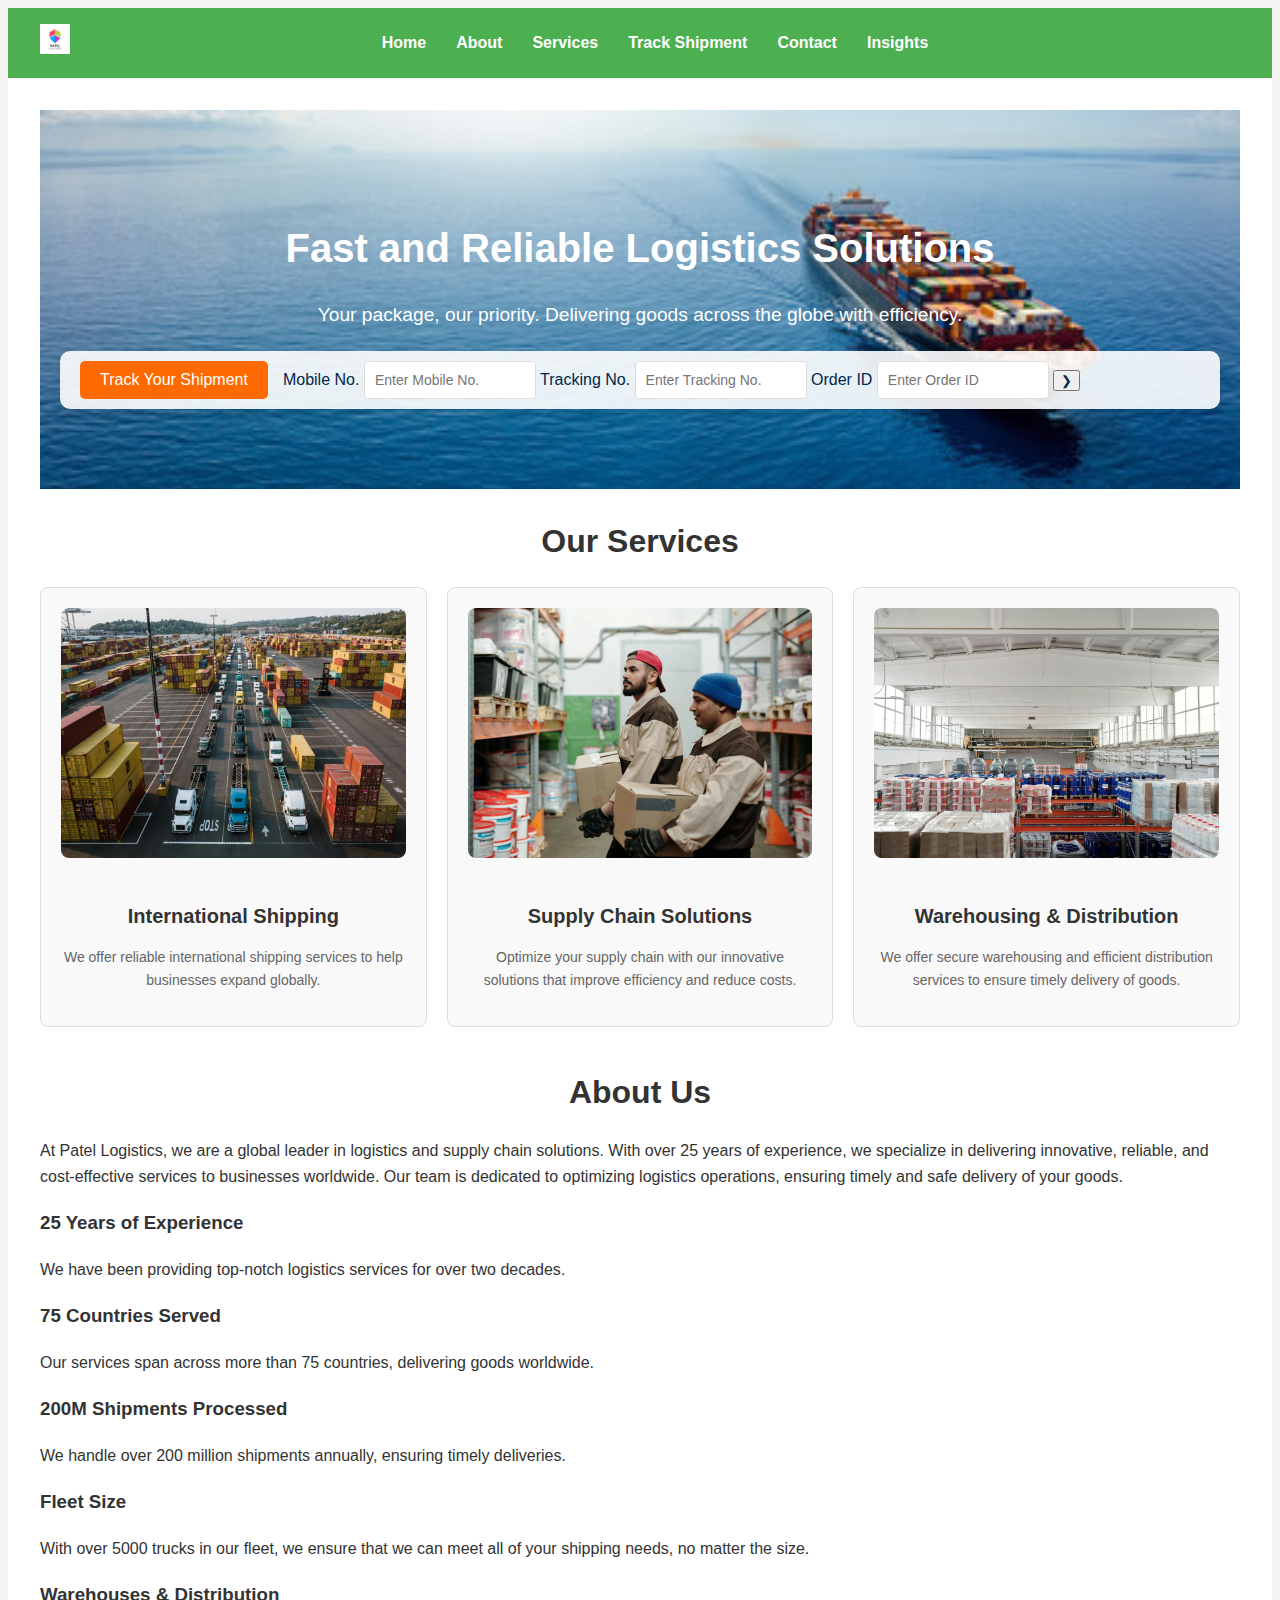
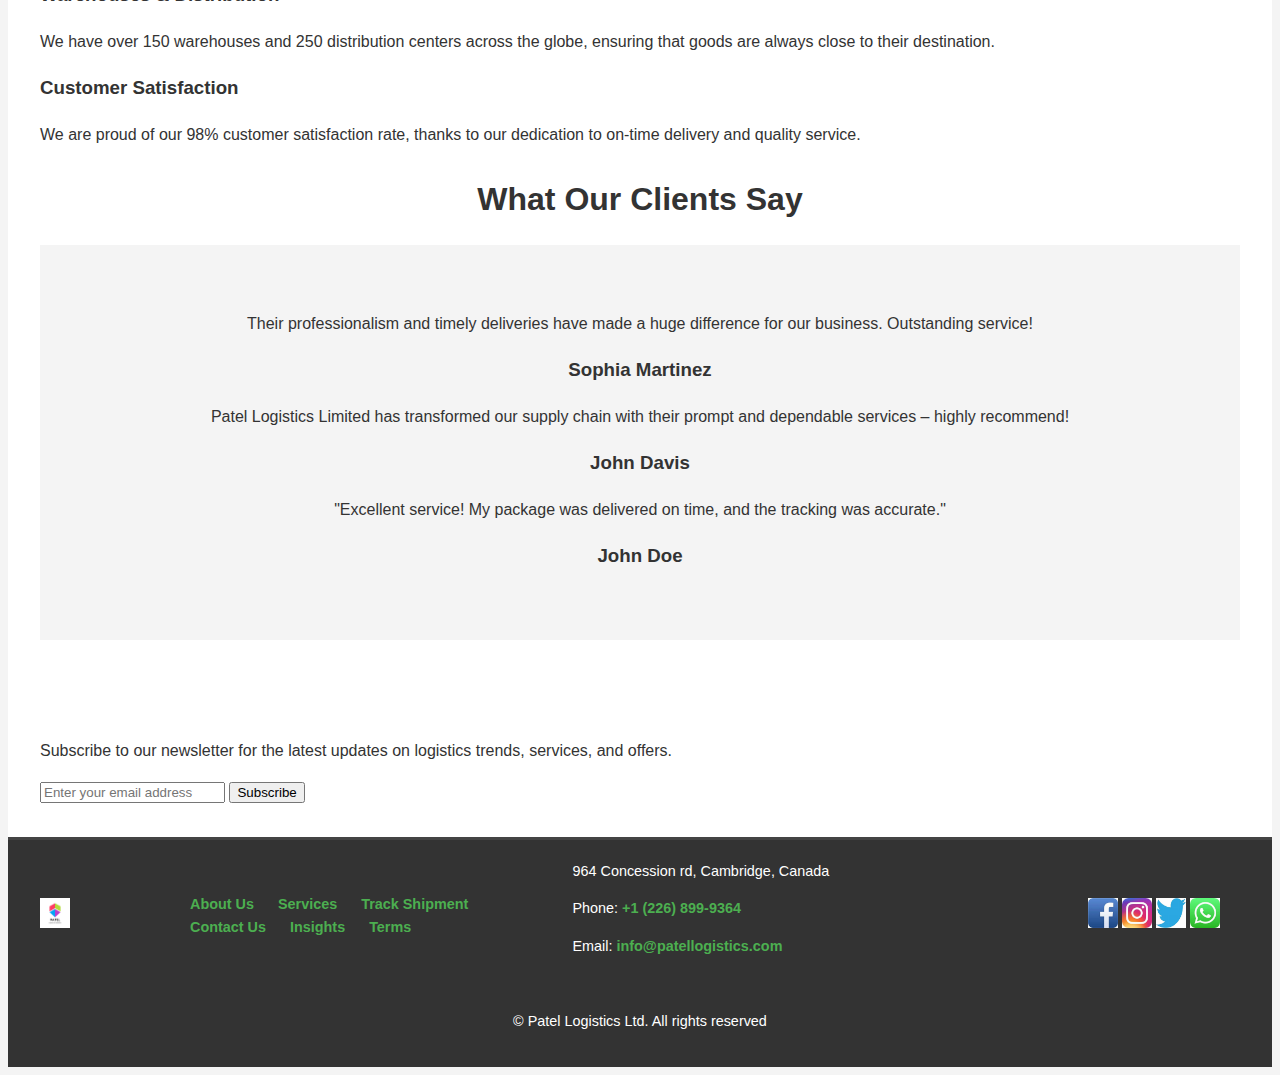
<file: index.html>
<!DOCTYPE html>
<html lang="en">

<head>
    <meta charset="UTF-8">
    <meta name="viewport" content="width=device-width, initial-scale=1.0">
    <title>Welcome to Patel Logistics Limited</title>
    <link rel="stylesheet" href="css/style.css">
    <link rel="icon" href="image/logo.png" type="image/x-icon">

</head>

<body>
    <header>
        <div class="header-container">

        <div class="logo">
            <a href="index.html"> <img src="images/logo.png" height="30px" width="30px" alt="Company Logo" /></a>        </div>
        <nav class="nav-links">
            <a href="index.html">Home</a>
            <a href="about-us.html">About</a>
            <a href="services.html">Services</a>
            <a href="track-shipment.html">Track Shipment</a>
            <a href="contact-us.html">Contact</a>
            <a href="insights.html">Insights</a>
        </nav>
        </div>
    </header>
    <main>
        <section class="banner">
            <h1>Fast and Reliable Logistics Solutions</h1>
            <p>Your package, our priority. Delivering goods across the globe with efficiency.</p>

            <div class="track-shipment-section background-image" style="text-align: center;">
                <div class="track-container">
                    
                    <div class="track-form">
                        <button class="track-btn">Track Your Shipment</button>
                        <form action="track-shipment.html" method="GET" >
                        <label style="margin-left:5px; color:#00264d" for="mobile-number">Mobile No.</label>
                        <input name="mobile-number" type="text" id="mobile-number" placeholder="Enter Mobile No." required>
                        
                        <label style="color:#00264d" for="track-number">Tracking No.</label>
                        <input name="tracking-number" type="text" id="tracking-number" placeholder="Enter Tracking No." required>
                        
                        <label style="color:#00264d" for="order-id">Order ID</label>
                        <input name="order-id" type="text" id="order-id" placeholder="Enter Order ID" required>
            
                        <button style="color:#00264d" type="submit" class="submit-btn">&#10095;</button>
                    </form> 
                    </div>
                </div>
            </div>
            
        </section>

        <section > 
            <h2>Our Services</h2>
                <!-- <section class="testimonials">  

            
                <div class="about-numbers" >
                    <div class="number-item">
                        <h3>Express Delivery</h3>
                        <p>Fast and reliable same-day and next-day delivery services.</p>
                    </div>
                    <div class="number-item">
                        <h3>Warehousing</h3>
                        <p>Secure and spacious warehouses for storage and distribution.</p>
                    </div>
                    <div class="number-item">
                        <h3>Freight Shipping</h3>
                        <p>International and domestic shipping for large volumes of goods.</p>
                    </div>
                    <div class="number-item">
                        <h3>eCommerce Solutions</h3>
                        <p>Integrated solutions for eCommerce businesses, from pickup to delivery.</p>
                    </div>
                </div>
                </section> -->
                <section class="services">
                    <!-- <h2>Our Services</h2> -->
                    <div class="service-box">
                        <img src="./images/services1.jpg" alt="Service 1" class="service-img">
                        <h3>International Shipping</h3>
                        <p>We offer reliable international shipping services to help businesses expand globally.</p>
                        
                    </div>
                
                    <div class="service-box">
                        <img src="./images/services2.jpg" alt="Service 2" class="service-img">
                        <h3>Supply Chain Solutions</h3>
                        <p>Optimize your supply chain with our innovative solutions that improve efficiency and reduce costs.</p>
                        
                    </div>
                
                    <div class="service-box">
                        <img src="./images/warehouse.jpg" alt="Service 3" class="service-img">
                        <h3>Warehousing & Distribution</h3>
                        <p>We offer secure warehousing and efficient distribution services to ensure timely delivery of goods.</p>
                        
                    </div>
                </section>
                
        </section>

        <!-- <section id="about" class="about"> -->
            <!-- <h2>About Us</h2>
            <p>We are a trusted logistics partner for businesses across various industries, committed to delivering packages quickly, safely, and reliably.</p>
            <img src="images/logistics1.jpg" alt="Logistics operations"> -->
        <!-- </section> -->
        <h2>About Us</h2>
        <section class="about-section">
           
            <p>At Patel Logistics, we are a global leader in logistics and supply chain solutions. With over 25 years of experience, we specialize in delivering innovative, reliable, and cost-effective services to businesses worldwide. Our team is dedicated to optimizing logistics operations, ensuring timely and safe delivery of your goods.</p>
        
            <div class="about-numbers">
                <div class="number-item">
                    <h3><span id="years-experience">25</span> Years of Experience</h3>
                    <p>We have been providing top-notch logistics services for over two decades.</p>
                </div>
                <div class="number-item">
                    <h3><span id="countries-served">75</span> Countries Served</h3>
                    <p>Our services span across more than 75 countries, delivering goods worldwide.</p>
                </div>
                <div class="number-item">
                    <h3><span id="shipments-processed">200M</span> Shipments Processed</h3>
                    <p>We handle over 200 million shipments annually, ensuring timely deliveries.</p>
                </div>
            </div>
            <div class="about-numbers">
                <div class="number-item">
                    <h3>Fleet Size</h3>
                    <p>With over 5000 trucks in our fleet, we ensure that we can meet all of your shipping needs, no matter the size.</p>
                </div>
                <div class="number-item">
                    <h3>Warehouses & Distribution</h3>
                    <p>We have over 150 warehouses and 250 distribution centers across the globe, ensuring that goods are always close to their destination.</p>
                </div>
                <div class="number-item">
                    <h3>Customer Satisfaction</h3>
                    <p>We are proud of our 98% customer satisfaction rate, thanks to our dedication to on-time delivery and quality service.</p>
                </div>
            </div>
        
        </section>
        

        <h2>What Our Clients Say</h2>
        <section class="testimonials">  
            <div class="about-numbers" >
                <div class="number-item">
                    <p>Their professionalism and timely deliveries have made a huge difference for our business. Outstanding service!</p>
                    <h3>Sophia Martinez</h3>
                </div>
                <div class="number-item">
                    <p>Patel Logistics Limited has transformed our supply chain with their prompt and dependable services – highly recommend!</p>
                    <h3>John Davis</h3>
                </div>
                <div class="number-item">
                    <p>"Excellent service! My package was delivered on time, and the tracking was accurate."</p>
                    <h3>John Doe</h3>
                </div>
                <!-- <div class="number-item">
                    <p>"Great customer support and very reliable delivery options for my eCommerce business."</p>
                    <h3>Jane Smith</h3>
                </div> -->
                </div>
        </section>


    <section class="newsletter">
        <span id="success_msg_news" style="display:none">Congratulations, Now you will get all the updates via your email.</span>
        <div class="newsletter-content">
            <h2 style="color:white">Stay Updated</h2>
            <p>Subscribe to our newsletter for the latest updates on logistics trends, services, and offers.</p>
            <form id="news_letter_form"  class="newsletter-form">
                <input type="email" name="email" placeholder="Enter your email address" required>
                <button type="submit" id="news_later_btn" class="btn-subscribe">Subscribe</button>
            </form>
        </div>
    </section>
    
    
    </main>
    <footer>

        <div class="footer-container">
            <div class="logo">
                <a href="index.html"> <img src="images/logo.png" height="30px" width="30px" alt="Company Logo" /></a>            </div>

            <div class="footer-links">
                    <div class="footer-column">
                    <a href="about-us.html">About Us</a>
                    <a href="services.html">Services</a>
                    <a href="track-shipment.html">Track Shipment</a>
                </div>
                <div class="footer-column">
                    <a href="contact-us.html">Contact Us</a>
                    <a href="insights.html">Insights</a>
                    <a href="terms-condition.html">Terms</a>    
                </div>
            </div>
            <div class="footer-contact">     
                964 Concession rd, Cambridge, Canada
                <p>Phone: <a href="tel:+12268999364"> +1 (226) 899-9364</a></p>
                <p>Email: <a href="mailto:rgpatel5875@constogac.on.ca">info@patellogistics.com</a></p>
            </div>

            <div class="footer-icons">     
               <a href="https://www.facebook.com/"> <img src="images/fb.jpeg" height="30px" width="30px" alt="social icons" /></a>
               <a href="https://www.instagram.com/"> <img src="images/insta.jpeg" height="30px" width="30px" alt="social icons" /></a>
                <a href="https://www.twiter.com/"> <img src="images/twitter.jpeg" height="30px" width="30px" alt="social icons" /></a>
                    <a href="https://www.whatsapp.com/"> <img src="images/whatsapp.jpeg" height="30px" width="30px" alt="social icons" /></a>

            </div>
        </div>
        <br>
        <p>&copy; Patel Logistics Ltd. All rights reserved</p>
    </footer>
</body>
<script src="https://code.jquery.com/jquery-3.7.1.slim.js" integrity="sha256-UgvvN8vBkgO0luPSUl2s8TIlOSYRoGFAX4jlCIm9Adc=" crossorigin="anonymous"></script>

<script>
    
    $("#news_letter_form").on('submit', (event)=>{
        event.preventDefault();
        $("#success_msg_news").show();
    })
</script>
</html>
</file>
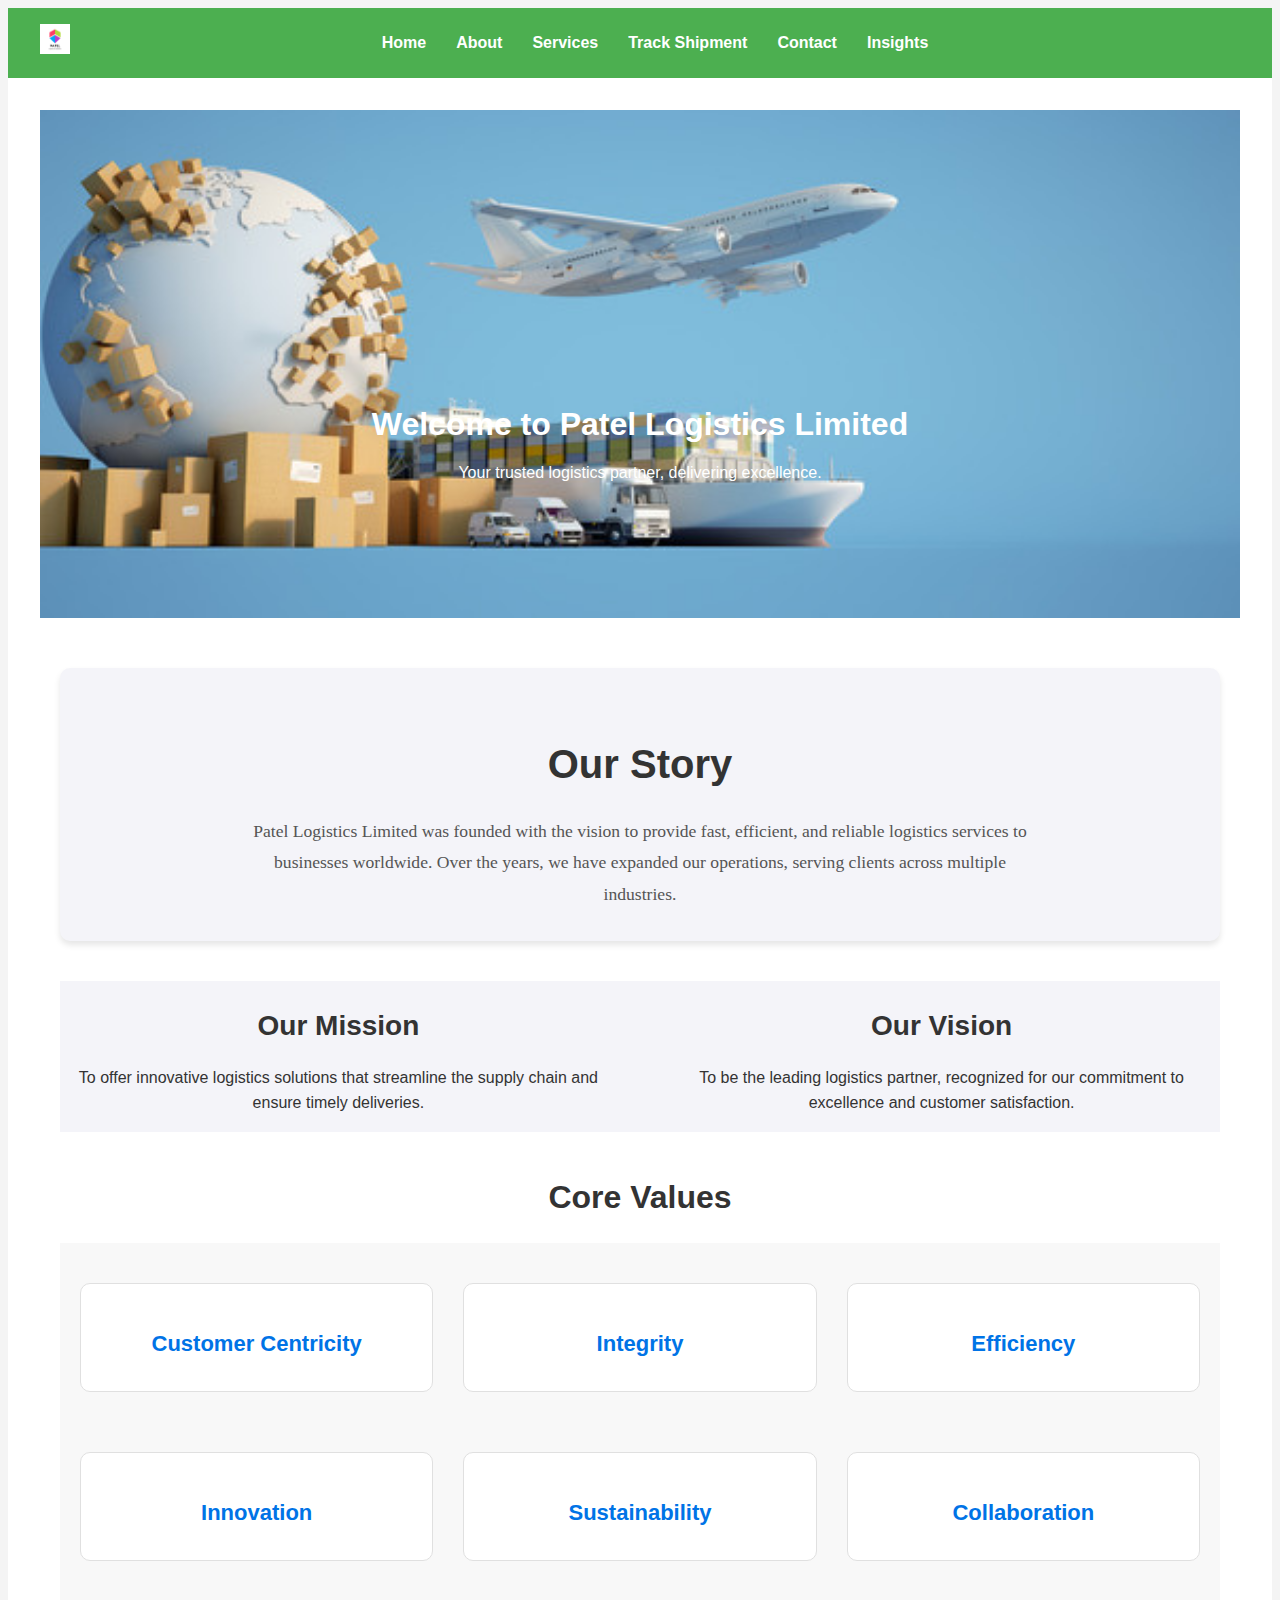
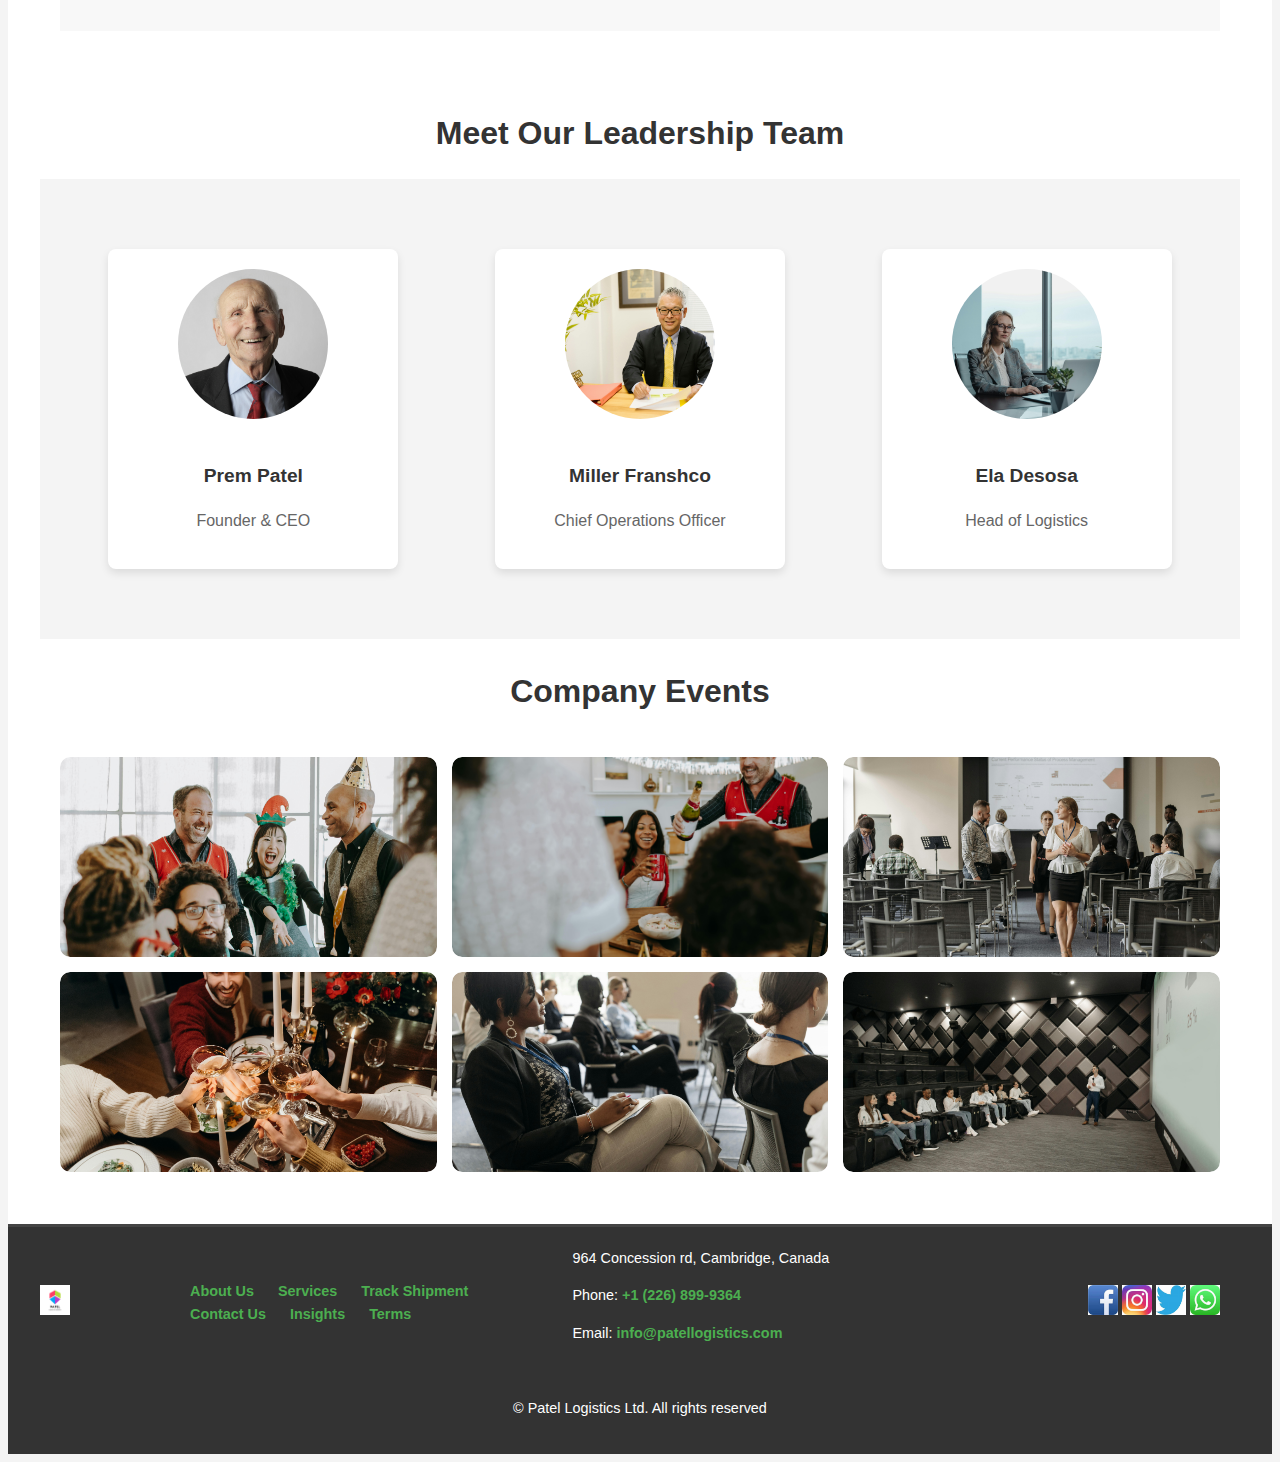
<file: about-us.html>
<!DOCTYPE html>
<html lang="en">

<head>
    <meta charset="UTF-8">
    <meta name="viewport" content="width=device-width, initial-scale=1.0">
    <title>About Us | Patel Logistics Limited</title>
    <link rel="stylesheet" href="css/style.css">
</head>

<body>
    <header>
        <div class="header-container">

        <div class="logo">
            <a href="index.html"> <img src="images/logo.png" height="30px" width="30px" alt="Company Logo" /></a>        </div>
        <nav class="nav-links">
            <a href="index.html">Home</a>
            <a href="about-us.html">About</a>
            <a href="services.html">Services</a>
            <a href="track-shipment.html">Track Shipment</a>
            <a href="contact-us.html">Contact</a>
            <a href="insights.html">Insights</a>
        </nav>
        </div>
    </header>

    <main>
        <div class="about-image">
            <img src="./images/logistics7.jpg" alt="About Us Image" height="50%">
            <div class="image-text">
                <h1>Welcome to Patel Logistics Limited</h1>
                <p>Your trusted logistics partner, delivering excellence.</p>
            </div>
        </div>
        
        <section class="about">
            <div class="story">
                <h2>Our Story</h2>
                <p>Patel Logistics Limited was founded with the vision to provide fast, efficient, and reliable logistics services to businesses worldwide. Over the years, we have expanded our operations, serving clients across multiple industries.</p>
            </div>
        
            <div class="mission-vision">
                <div class="mission">
                    <h2>Our Mission</h2>
                    <p>To offer innovative logistics solutions that streamline the supply chain and ensure timely deliveries.</p>
                </div>
                <div class="vision">
                    <h2>Our Vision</h2>
                    <p> To be the leading logistics partner, recognized for our commitment to excellence and customer satisfaction.</p>
                </div>
            </div>
            
            
            <h2>Core Values</h2>
            <div class="core-values">   
                <div class="core-value">
                    <h3>Customer Centricity</h3>
                </div>
                <div class="core-value">
                    <h3>Integrity</h3> 
                </div>
                <div class="core-value">
                    <h3>Efficiency</h3>
                </div>
                <div class="core-value">
                    <h3>Innovation</h3>
                </div>
                <div class="core-value">
                    <h3>Sustainability</h3>
                </div>
                <div class="core-value">
                    <h3>Collaboration</h3>
                </div>
                
            </section>
        
        </section>

            <h2>Meet Our Leadership Team</h2>
            <div class="leadership">
                <div class="leader">
                    <img src="./images/team.jpg" alt="Founder" class="leader-img">
                    <h3>Prem Patel</h3>
                    <p>Founder & CEO</p>
                </div>
                <div class="leader">
                    <img src="./images/team2.jpg" alt="Leadership Team Member" class="leader-img">
                    <h3>Miller Franshco</h3>
                    <p>Chief Operations Officer</p>
                </div>
                <div class="leader">
                    <img src="./images/team3.jpg" alt="Leadership Team Member" class="leader-img">
                    <h3>Ela Desosa</h3>
                    <p>Head of Logistics</p>
                </div>
            </div>

            <h2>Company Events</h2>
            <div class="events-container">
                <div class="event">
                    <img src="./images/event1.jpg" alt="Event 1" class="event-img">
                </div>
                <div class="event">
                    <img src="./images/event2.jpg" alt="Event 2" class="event-img">
                </div>
                <div class="event">
                    <img src="./images/event3.jpg" alt="Event 3" class="event-img">
                </div>
                <div class="event">
                    <img src="./images/event4.jpg" alt="Event 4" class="event-img">
                </div>
                <div class="event">
                    <img src="./images/event5.jpg" alt="Event 5" class="event-img">
                </div>
                <div class="event">
                    <img src="./images/event6.jpg" alt="Event 6" class="event-img">
                </div>
            </div>
        </section>
    </main>


    <footer>

        <div class="footer-container">
            <div class="footer-logo">
                <a href="index.html"> <img src="images/logo.png" height="30px" width="30px" alt="Company Logo" /></a>            </div>

            <div class="footer-links">
                <div class="footer-column">
                <a href="about-us.html">About Us</a>
                <a href="services.html">Services</a>
                <a href="track-shipment.html">Track Shipment</a>
            </div>
            <div class="footer-column">
                <a href="contact-us.html">Contact Us</a>
                <a href="insights.html">Insights</a>
                <a href="terms-condition.html">Terms</a>    
            </div>
        </div>
            <div class="footer-contact">     
                964 Concession rd, Cambridge, Canada
                <p>Phone: <a href="tel:+12268999364"> +1 (226) 899-9364</a></p>
                <p>Email: <a href="mailto:rgpatel5875@constogac.on.ca">info@patellogistics.com</a></p>
            </div>

            <div class="footer-icons">     
               <a href="https://www.facebook.com/"> <img src="images/fb.jpeg" height="30px" width="30px" alt="social icons" /></a>
               <a href="https://www.instagram.com/"> <img src="images/insta.jpeg" height="30px" width="30px" alt="social icons" /></a>
                <a href="https://www.twiter.com/"> <img src="images/twitter.jpeg" height="30px" width="30px" alt="social icons" /></a>
                    <a href="https://www.whatsapp.com/"> <img src="images/whatsapp.jpeg" height="30px" width="30px" alt="social icons" /></a>

            </div>
        </div>
        <br>
        <p>&copy; Patel Logistics Ltd. All rights reserved</p>
    </footer>
</body>

</html>
</file>
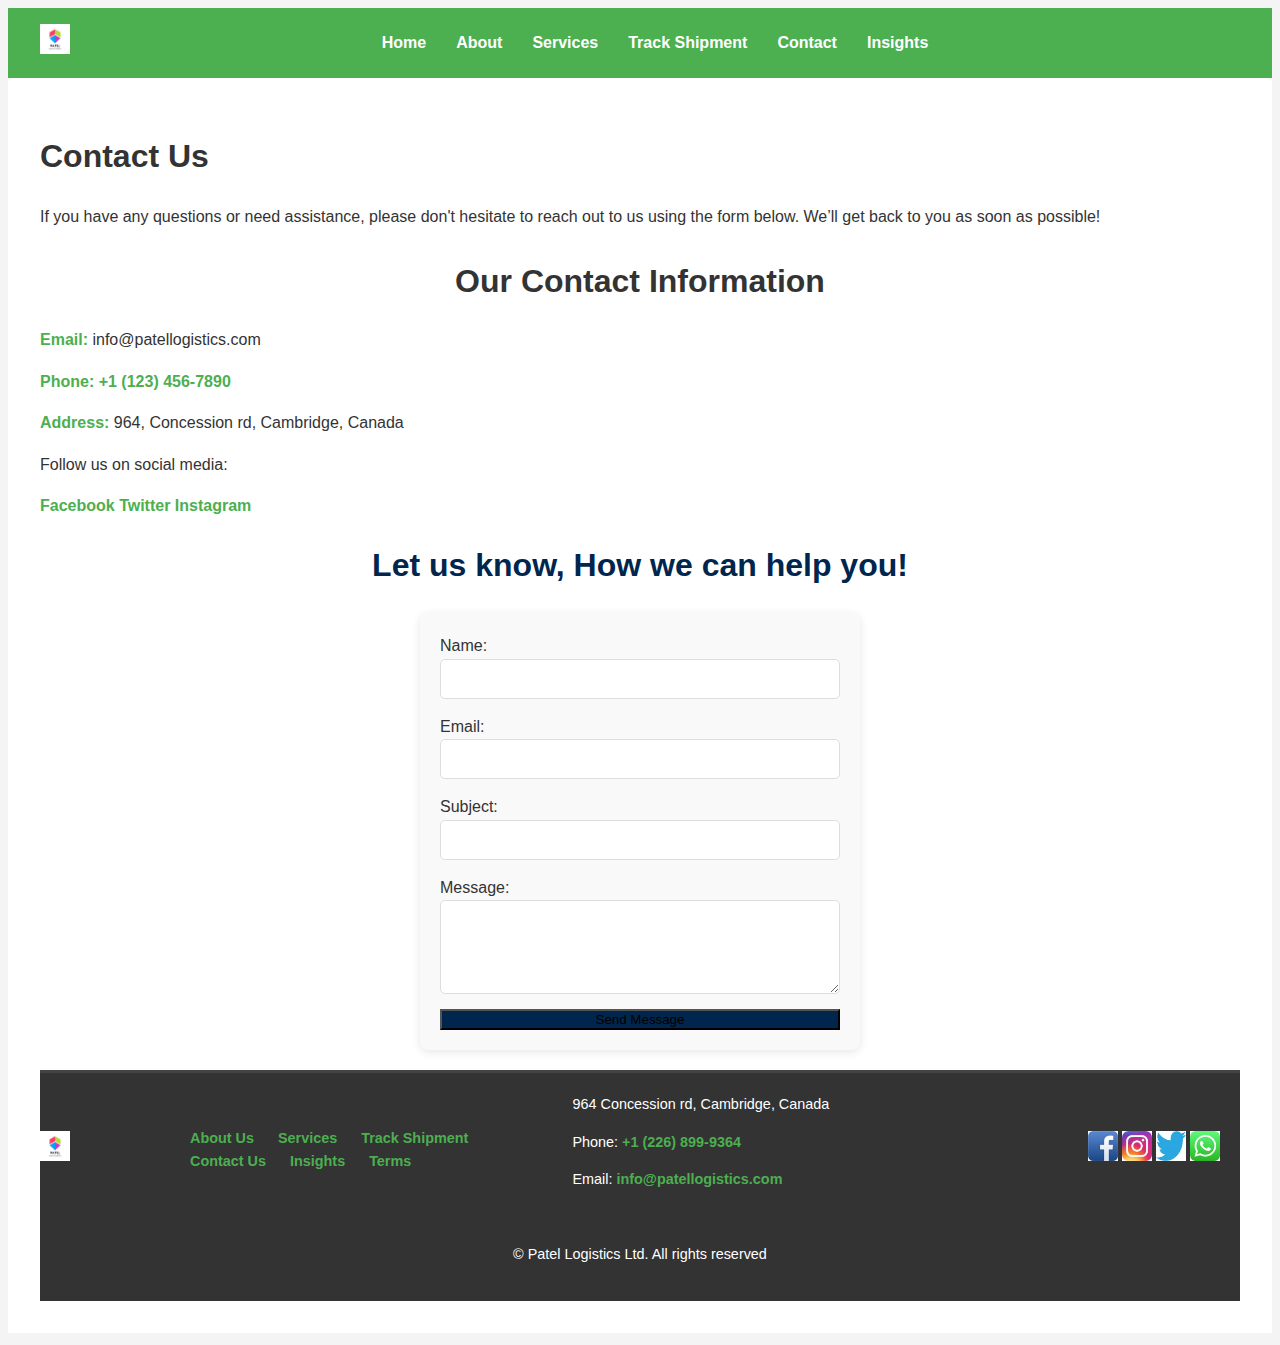
<file: contact-us.html>
<!DOCTYPE html>
<html lang="en">

<head>
    <meta charset="UTF-8">
    <meta name="viewport" content="width=device-width, initial-scale=1.0">
    <title>Contact Us | Patel Logistics Limited</title>
    <link rel="stylesheet" href="css/style.css">
</head>

<body>
    <header>
        <div class="header-container">

        <div class="logo">
            <a href="index.html"> <img src="images/logo.png" height="30px" width="30px" alt="Company Logo" /></a>        </div>
        <nav class="nav-links">
            <a href="index.html">Home</a>
            <a href="about-us.html">About</a>
            <a href="services.html">Services</a>
            <a href="track-shipment.html">Track Shipment</a>
            <a href="contact-us.html">Contact</a>
            <a href="insights.html">Insights</a>
        </nav>
        </div>
    </header>
    <main>
        
        <section class="contact-us">
            <h1>Contact Us</h1>
            <p>If you have any questions or need assistance, please don't hesitate to reach out to us using the form below. We’ll get back to you as soon as possible!</p>
            
            <div class="contact-info">
                <h2>Our Contact Information</h2>
                <p><strong>Email:</strong><a style="color:black" href="mailto:info@patellogistics.com"></a> info@patellogistics.com</a></p>
                <p><strong>Phone:</strong> <a href="tel:+1 (123) 456-7890">+1 (123) 456-7890</a></p>
                <p><strong>Address:</strong> 964, Concession rd, Cambridge, Canada</p>
                <p>Follow us on social media:</p>
                <div class="social-media-links">
                    <a href="#" target="www.facebook.com">Facebook</a>
                    <a href="#" target="www.twitter.com">Twitter</a>
                    <a href="#" target="www.instagram.com">Instagram</a>
                </div>
            </div>
            </section>


        <section class="hero background-image-contact">

            <div id="contact_us_msg" class="success-message" style="display: none;">Thank you for contacting us. We will contact you shortly.</div>
            <div class="hero-overlay">
                <h1 style="text-align: center; color:#00264d">Let us know, How we can help you!</h1>
            </div>
        </section>

        <form class="contact-form" id="contact_form" method="POST">
            <label for="name">Name:</label>
            <input type="text" id="name" name="name" required>
        
            <label for="email">Email:</label>
            <input type="email" id="email" name="email" required>
        
            <label for="subject">Subject:</label>
            <input type="text" id="subject" name="subject" required>
        
            <label for="message">Message:</label>
            <textarea id="message" name="message" rows="4" required></textarea>
        
            <button type="submit" class="button" id="button1" style="background: #00264d;
">Send Message</button>
        </form>
        

        
    <footer>

        <div class="footer-container">
            <div class="footer-logo">
                <a href="index.html"> <img src="images/logo.png" height="30px" width="30px" alt="Company Logo" /></a>            </div>

            <div class="footer-links">
                <div class="footer-column">
                <a href="about-us.html">About Us</a>
                <a href="services.html">Services</a>
                <a href="track-shipment.html">Track Shipment</a>
            </div>
            <div class="footer-column">
                <a href="contact-us.html">Contact Us</a>
                <a href="insights.html">Insights</a>
                <a href="terms-condition.html">Terms</a>    
            </div>
        </div>
            <div class="footer-contact">     
                964 Concession rd, Cambridge, Canada
                <p>Phone: <a href="tel:+12268999364"> +1 (226) 899-9364</a></p>
                <p>Email: <a href="mailto:rgpatel5875@constogac.on.ca"> info@patellogistics.com</a></p>
            </div>

            <div class="footer-icons">     
               <a href="https://www.facebook.com/"> <img src="images/fb.jpeg" height="30px" width="30px" alt="social icons" /></a>
               <a href="https://www.instagram.com/"> <img src="images/insta.jpeg" height="30px" width="30px" alt="social icons" /></a>
                <a href="https://www.twiter.com/"> <img src="images/twitter.jpeg" height="30px" width="30px" alt="social icons" /></a>
                    <a href="https://www.whatsapp.com/"> <img src="images/whatsapp.jpeg" height="30px" width="30px" alt="social icons" /></a>

            </div>
        </div>
        <br>
        <p>&copy; Patel Logistics Ltd. All rights reserved</p>
    </footer>
</body>
<script src="https://code.jquery.com/jquery-3.7.1.slim.js" integrity="sha256-UgvvN8vBkgO0luPSUl2s8TIlOSYRoGFAX4jlCIm9Adc=" crossorigin="anonymous"></script>
<script>
    
        
  

        $("#contact_form").on("submit", (e)=> {
            e.preventDefault();
            $("#contact_us_msg").show();
            $("#contact_form")[0].reset();
          } );

    
</script>

</html>
</file>
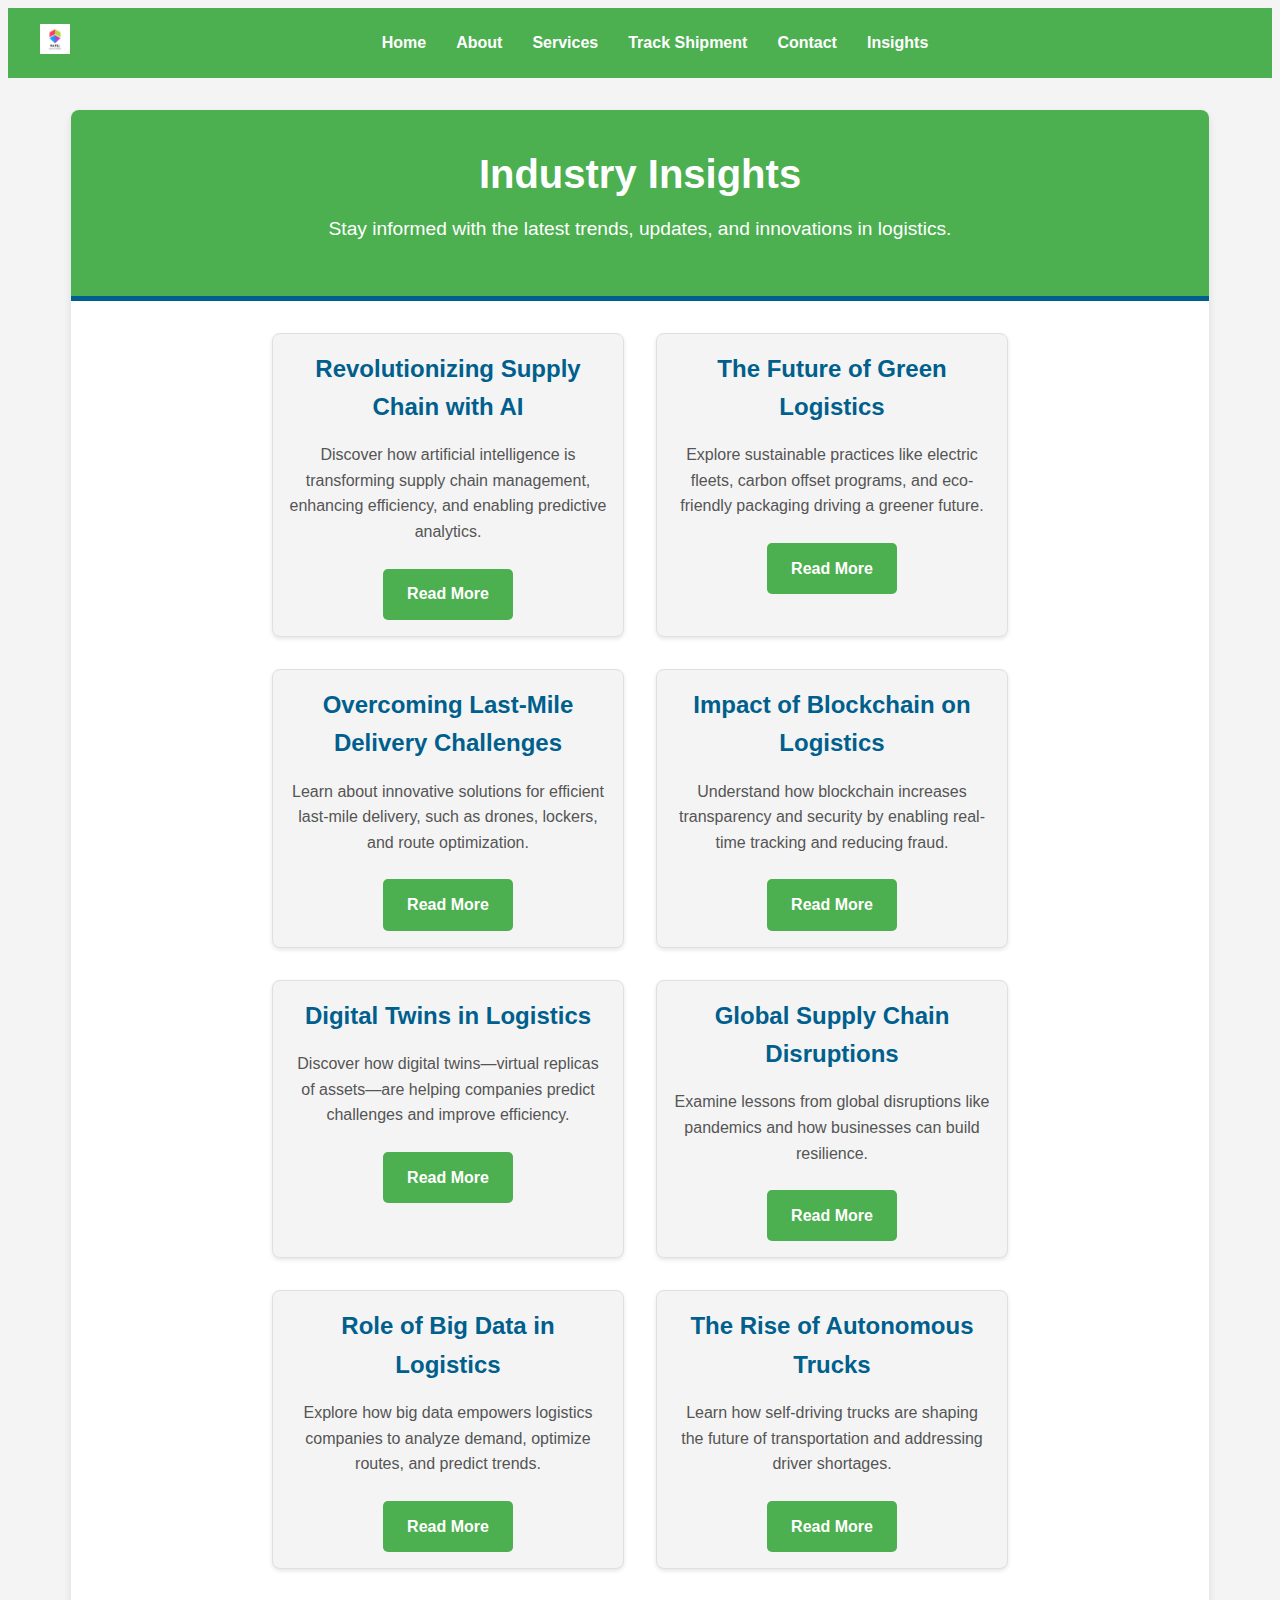
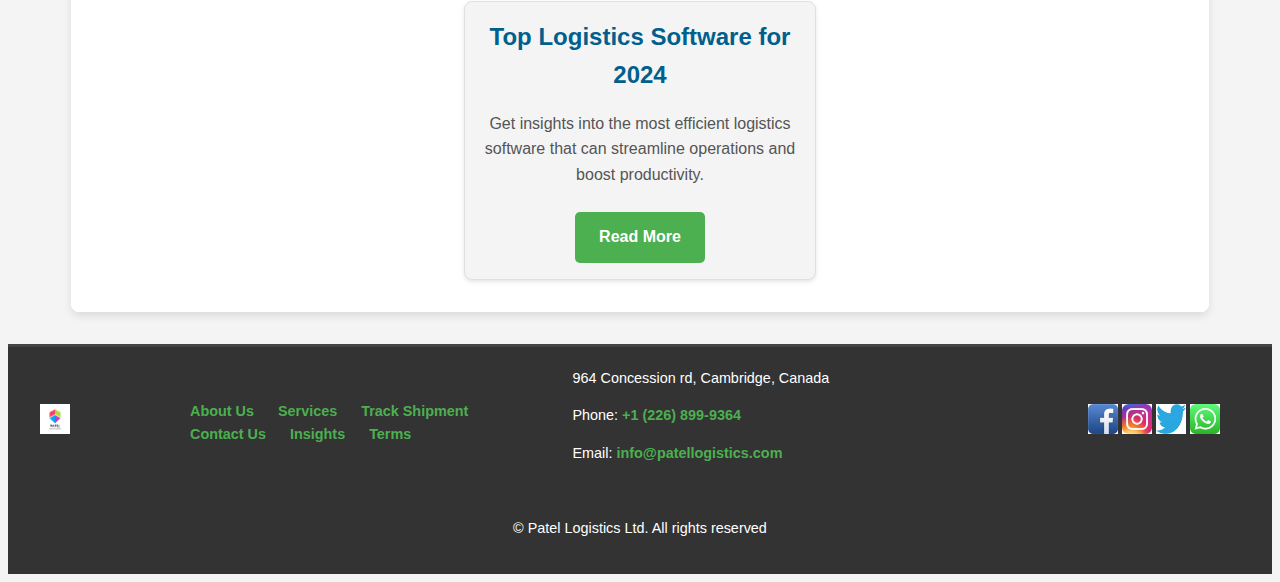
<file: insights.html>
<!DOCTYPE html>
<html lang="en">

<head>
    <meta charset="UTF-8">
    <meta name="viewport" content="width=device-width, initial-scale=1.0">
    <title>Insights | Patel Logistics Limited</title>
    <link rel="stylesheet" href="css/style.css">
</head>

<body>
    <header>
        <div class="header-container">

        <div class="logo">
            <a href="index.html"> <img src="images/logo.png" height="30px" width="30px" alt="Company Logo" /></a>        </div>
        <nav class="nav-links">
            <a href="index.html">Home</a>
            <a href="about-us.html">About</a>
            <a href="services.html">Services</a>
            <a href="track-shipment.html">Track Shipment</a>
            <a href="contact-us.html">Contact</a>
            <a href="insights.html">Insights</a>
        </nav>
        </div>
    </header>

    
        <div class="insights-page">
            <header class="insights-header">
                <h1>Industry Insights</h1>
                <p>Stay informed with the latest trends, updates, and innovations in logistics.</p>
            </header>
            <main class="insights-content">
                <div class="insight-card">
                    <h2>Revolutionizing Supply Chain with AI</h2>
                    <p>Discover how artificial intelligence is transforming supply chain management, enhancing efficiency, and enabling predictive analytics.</p>
                    <a href="#">Read More</a>
                </div>
                <!-- Insight 2 -->
                <div class="insight-card">
                    <h2>The Future of Green Logistics</h2>
                    <p>Explore sustainable practices like electric fleets, carbon offset programs, and eco-friendly packaging driving a greener future.</p>
                    <a href="#">Read More</a>
                </div>
                <!-- Insight 3 -->
                <div class="insight-card">
                    <h2>Overcoming Last-Mile Delivery Challenges</h2>
                    <p>Learn about innovative solutions for efficient last-mile delivery, such as drones, lockers, and route optimization.</p>
                    <a href="#">Read More</a>
                </div>
                <!-- Insight 4 -->
                <div class="insight-card">
                    <h2>Impact of Blockchain on Logistics</h2>
                    <p>Understand how blockchain increases transparency and security by enabling real-time tracking and reducing fraud.</p>
                    <a href="#">Read More</a>
                </div>
                <!-- Insight 5 -->
                <div class="insight-card">
                    <h2>Digital Twins in Logistics</h2>
                    <p>Discover how digital twins—virtual replicas of assets—are helping companies predict challenges and improve efficiency.</p>
                    <a href="#">Read More</a>
                </div>
                <!-- Insight 6 -->
                <div class="insight-card">
                    <h2>Global Supply Chain Disruptions</h2>
                    <p>Examine lessons from global disruptions like pandemics and how businesses can build resilience.</p>
                    <a href="#">Read More</a>
                </div>
                <!-- Insight 7 -->
                <div class="insight-card">
                    <h2>Role of Big Data in Logistics</h2>
                    <p>Explore how big data empowers logistics companies to analyze demand, optimize routes, and predict trends.</p>
                    <a href="#">Read More</a>
                </div>
                <!-- Insight 8 -->
                <div class="insight-card">
                    <h2>The Rise of Autonomous Trucks</h2>
                    <p>Learn how self-driving trucks are shaping the future of transportation and addressing driver shortages.</p>
                    <a href="#">Read More</a>
                </div>
                <!-- Insight 9 -->
                <div class="insight-card">
                    <h2>Top Logistics Software for 2024</h2>
                    <p>Get insights into the most efficient logistics software that can streamline operations and boost productivity.</p>
                    <a href="#">Read More</a>
                </div>
            </main>
        </div>


    <footer>

        <div class="footer-container">
            <div class="footer-logo">
                <a href="index.html"> <img src="images/logo.png" height="30px" width="30px" alt="Company Logo" /></a>            </div>

            <div class="footer-links">
                <div class="footer-column">
                <a href="about-us.html">About Us</a>
                <a href="services.html">Services</a>
                <a href="track-shipment.html">Track Shipment</a>
            </div>
            <div class="footer-column">
                <a href="contact-us.html">Contact Us</a>
                <a href="insights.html">Insights</a>
                <a href="terms-condition.html">Terms</a>    
            </div>
        </div>
            <div class="footer-contact">     
                964 Concession rd, Cambridge, Canada
                <p>Phone: <a href="tel:+12268999364"> +1 (226) 899-9364</a></p>
                <p>Email: <a href="mailto:rgpatel5875@constogac.on.ca">info@patellogistics.com</a></p>
            </div>

            <div class="footer-icons">     
               <a href="https://www.facebook.com/"> <img src="images/fb.jpeg" height="30px" width="30px" alt="social icons" /></a>
               <a href="https://www.instagram.com/"> <img src="images/insta.jpeg" height="30px" width="30px" alt="social icons" /></a>
                <a href="https://www.twiter.com/"> <img src="images/twitter.jpeg" height="30px" width="30px" alt="social icons" /></a>
                    <a href="https://www.whatsapp.com/"> <img src="images/whatsapp.jpeg" height="30px" width="30px" alt="social icons" /></a>

            </div>
        </div>
        <br>
        <p>&copy; Patel Logistics Ltd. All rights reserved</p>
    </footer>
</body>

</html>
</file>
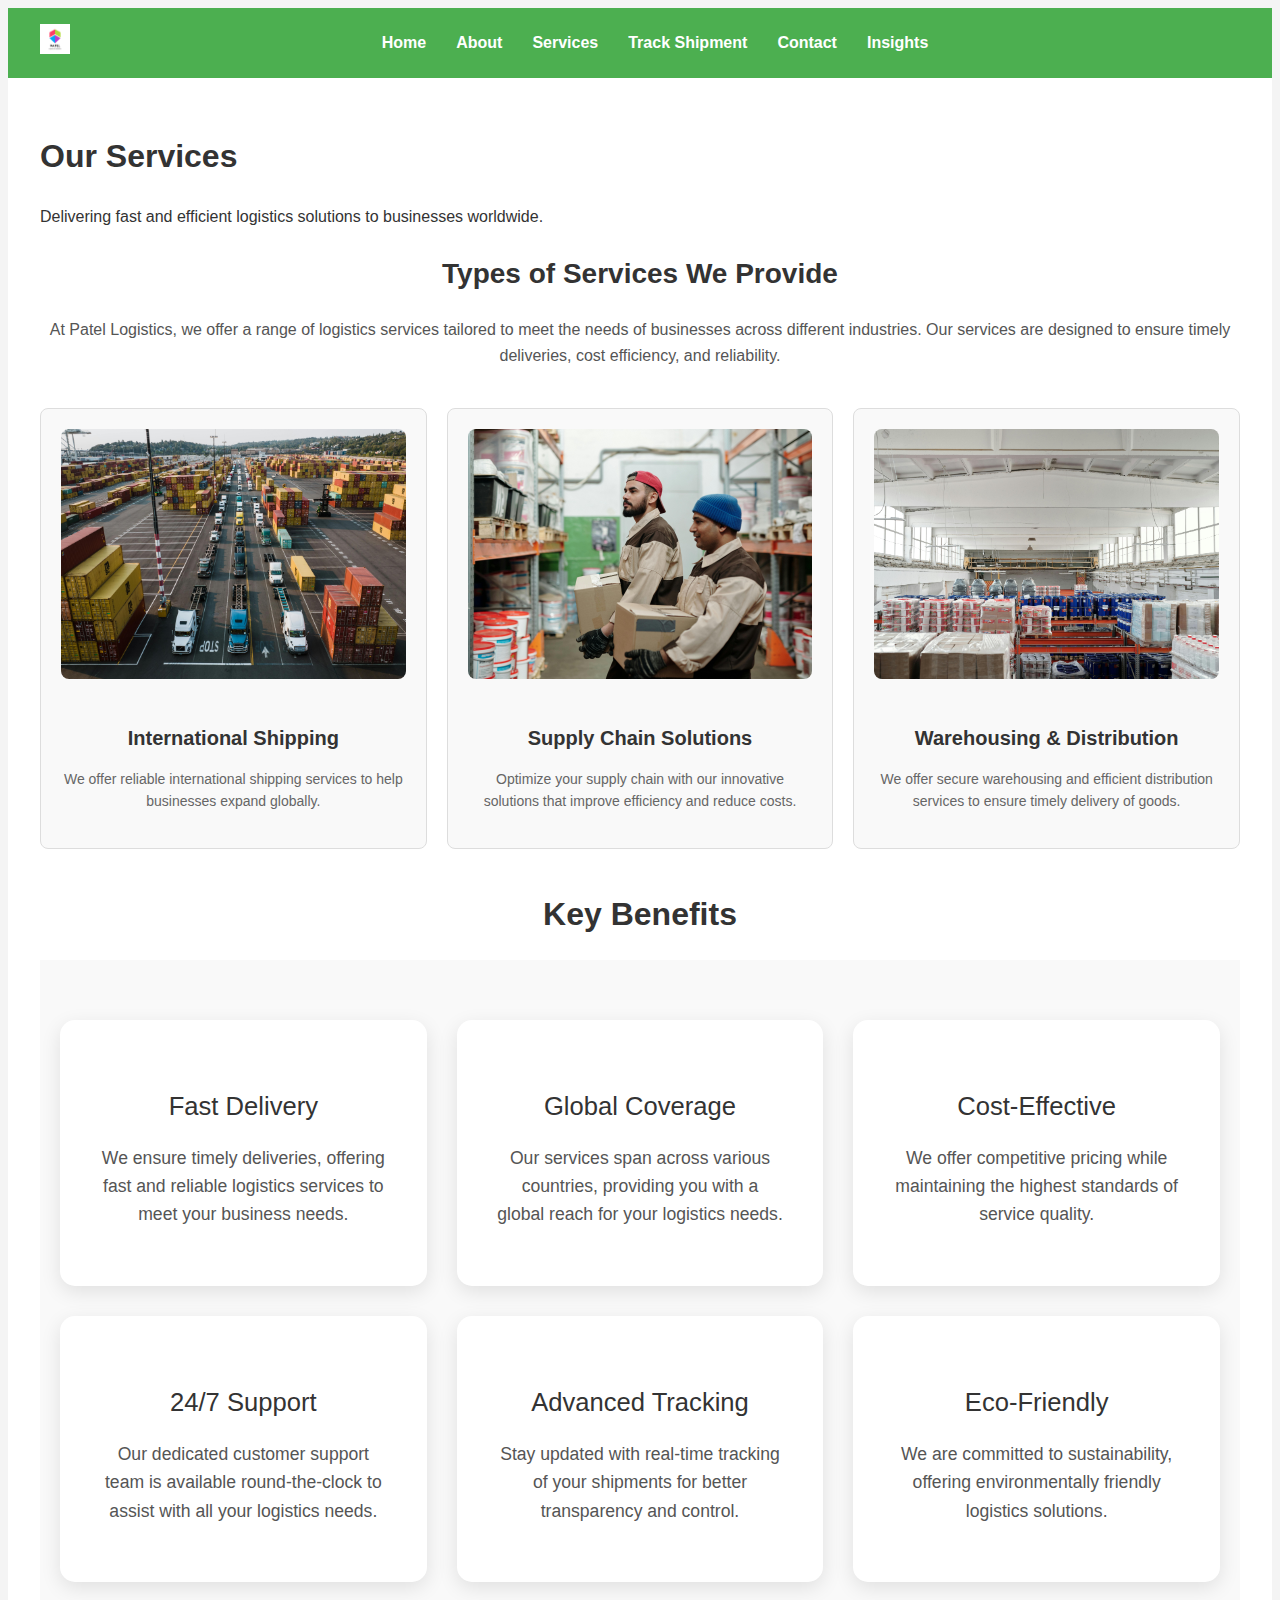
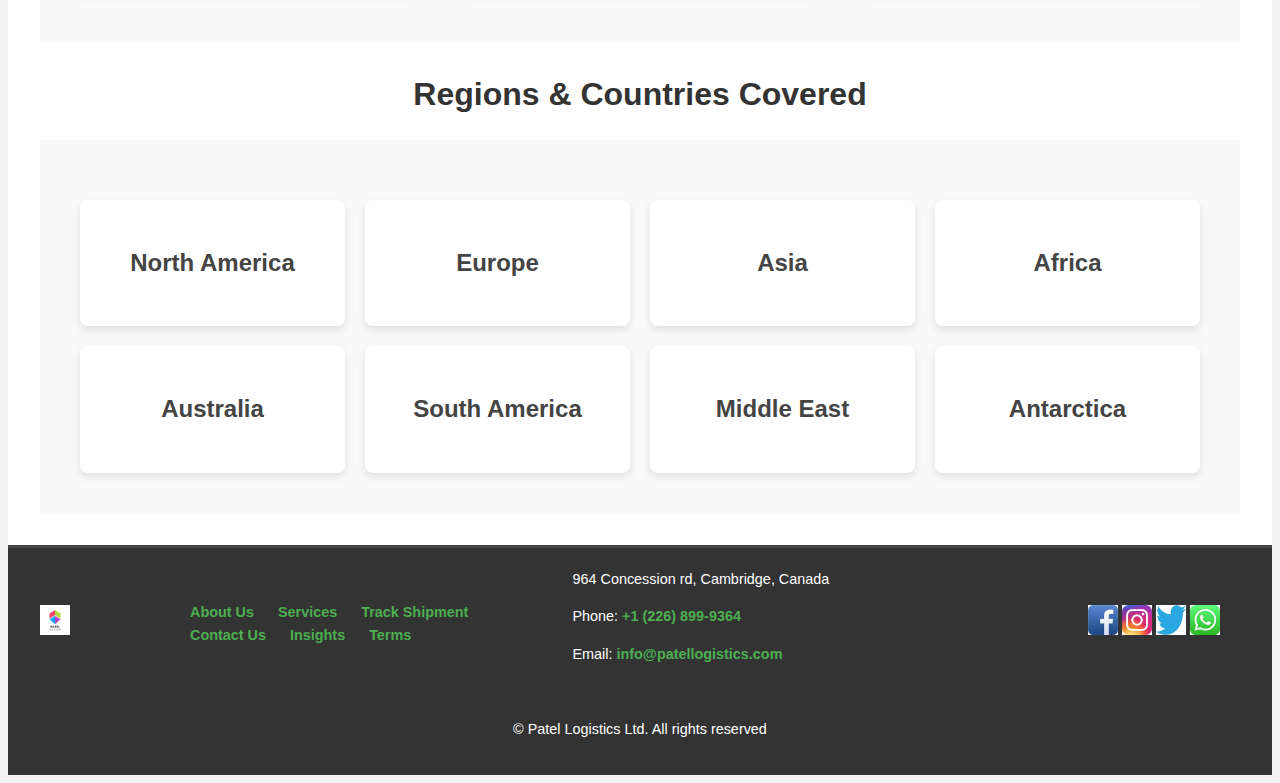
<file: services.html>
<!DOCTYPE html>
<html lang="en">

<head>
    <meta charset="UTF-8">
    <meta name="viewport" content="width=device-width, initial-scale=1.0">
    <title>Services | Patel Logistics Limited</title>
    <link rel="stylesheet" href="css/style.css">
</head>

<body>
    <header>
        <div class="header-container">

        <div class="logo">
            <a href="index.html"> <img src="images/logo.png" height="30px" width="30px" alt="Company Logo" /></a>
        </div>
        <nav class="nav-links">
            <a href="index.html">Home</a>
            <a href="about-us.html">About</a>
            <a href="services.html">Services</a>
            <a href="track-shipment.html">Track Shipment</a>
            <a href="contact-us.html">Contact</a>
            <a href="insights.html">Insights</a>
        </nav>
        </div>
    </header>
    <main>
    <section class="banner-services">
        <h1>Our Services</h1>
        <p>Delivering fast and efficient logistics solutions to businesses worldwide.</p>
    </section>
    
    <section class="services-intro">
        <h2>Types of Services We Provide</h2>
        <p>At Patel Logistics, we offer a range of logistics services tailored to meet the needs of businesses across different industries. Our services are designed to ensure timely deliveries, cost efficiency, and reliability.</p>
    </section>
    
    <section class="services">
        <!-- <h2>Our Services</h2> -->
        <div class="service-box">
            <img src="./images/services1.jpg" alt="Service 1" class="service-img">
            <h3>International Shipping</h3>
            <p>We offer reliable international shipping services to help businesses expand globally.</p>
            
        </div>
    
        <div class="service-box">
            <img src="./images/services2.jpg" alt="Service 2" class="service-img">
            <h3>Supply Chain Solutions</h3>
            <p>Optimize your supply chain with our innovative solutions that improve efficiency and reduce costs.</p>
            
        </div>
    
        <div class="service-box">
            <img src="./images/warehouse.jpg" alt="Service 3" class="service-img">
            <h3>Warehousing & Distribution</h3>
            <p>We offer secure warehousing and efficient distribution services to ensure timely delivery of goods.</p>
            
        </div>
    </section>
    <h2>Key Benefits</h2>
    <section class="key-benefits">
        
        <div class="benefits-container">
            <div class="benefit-box">
                
                <h3>Fast Delivery</h3>
                <p>We ensure timely deliveries, offering fast and reliable logistics services to meet your business needs.</p>
            </div>
            <div class="benefit-box">
                
                <h3>Global Coverage</h3>
                <p>Our services span across various countries, providing you with a global reach for your logistics needs.</p>
            </div>
            <div class="benefit-box">
                
                <h3>Cost-Effective</h3>
                <p>We offer competitive pricing while maintaining the highest standards of service quality.</p>
            </div>
            <div class="benefit-box">
                
                <h3>24/7 Support</h3>
                <p>Our dedicated customer support team is available round-the-clock to assist with all your logistics needs.</p>
            </div>
            <div class="benefit-box">
                
                <h3>Advanced Tracking</h3>
                <p>Stay updated with real-time tracking of your shipments for better transparency and control.</p>
            </div>
            <div class="benefit-box">
                
                <h3>Eco-Friendly</h3>
                <p>We are committed to sustainability, offering environmentally friendly logistics solutions.</p>
            </div>
        </div>
    </section>
    <h2>Regions & Countries Covered</h2>
    <section class="regions-countries">
        <div class="region-blocks">
            <div class="region-box">
                <h3>North America</h3>
            </div>
            <div class="region-box">
                <h3>Europe</h3>
            </div>
            <div class="region-box">
                <h3>Asia</h3>
            </div>
            <div class="region-box">
                <h3>Africa</h3>
            </div>
            <div class="region-box">
                <h3>Australia</h3>
            </div>
            <div class="region-box">
                <h3>South America</h3>
            </div>
            <div class="region-box">
                <h3>Middle East</h3>
            </div>
            <div class="region-box">
                <h3>Antarctica</h3>
            </div>
        </div>
    </section>
</main>
<footer>

    <div class="footer-container">
        <div class="footer-logo">
            <a href="index.html"> <img src="images/logo.png" height="30px" width="30px" alt="Company Logo" /></a>            </div>

        <div class="footer-links">
            <div class="footer-column">
            <a href="about-us.html">About Us</a>
            <a href="services.html">Services</a>
            <a href="track-shipment.html">Track Shipment</a>
        </div>
        <div class="footer-column">
            <a href="contact-us.html">Contact Us</a>
            <a href="insights.html">Insights</a>
            <a href="terms-condition.html">Terms</a>    
        </div>
    </div>
        <div class="footer-contact">     
            964 Concession rd, Cambridge, Canada
            <p>Phone: <a href="tel:+12268999364"> +1 (226) 899-9364</a></p>
            <p>Email: <a href="mailto:rgpatel5875@constogac.on.ca">info@patellogistics.com</a></p>
        </div>

        <div class="footer-icons">     
           <a href="https://www.facebook.com/"> <img src="images/fb.jpeg" height="30px" width="30px" alt="social icons" /></a>
           <a href="https://www.instagram.com/"> <img src="images/insta.jpeg" height="30px" width="30px" alt="social icons" /></a>
            <a href="https://www.twiter.com/"> <img src="images/twitter.jpeg" height="30px" width="30px" alt="social icons" /></a>
                <a href="https://www.whatsapp.com/"> <img src="images/whatsapp.jpeg" height="30px" width="30px" alt="social icons" /></a>

        </div>
    </div>
    <br>
    <p>&copy; Patel Logistics Ltd. All rights reserved</p>
</footer>
</body>

</html>
</file>
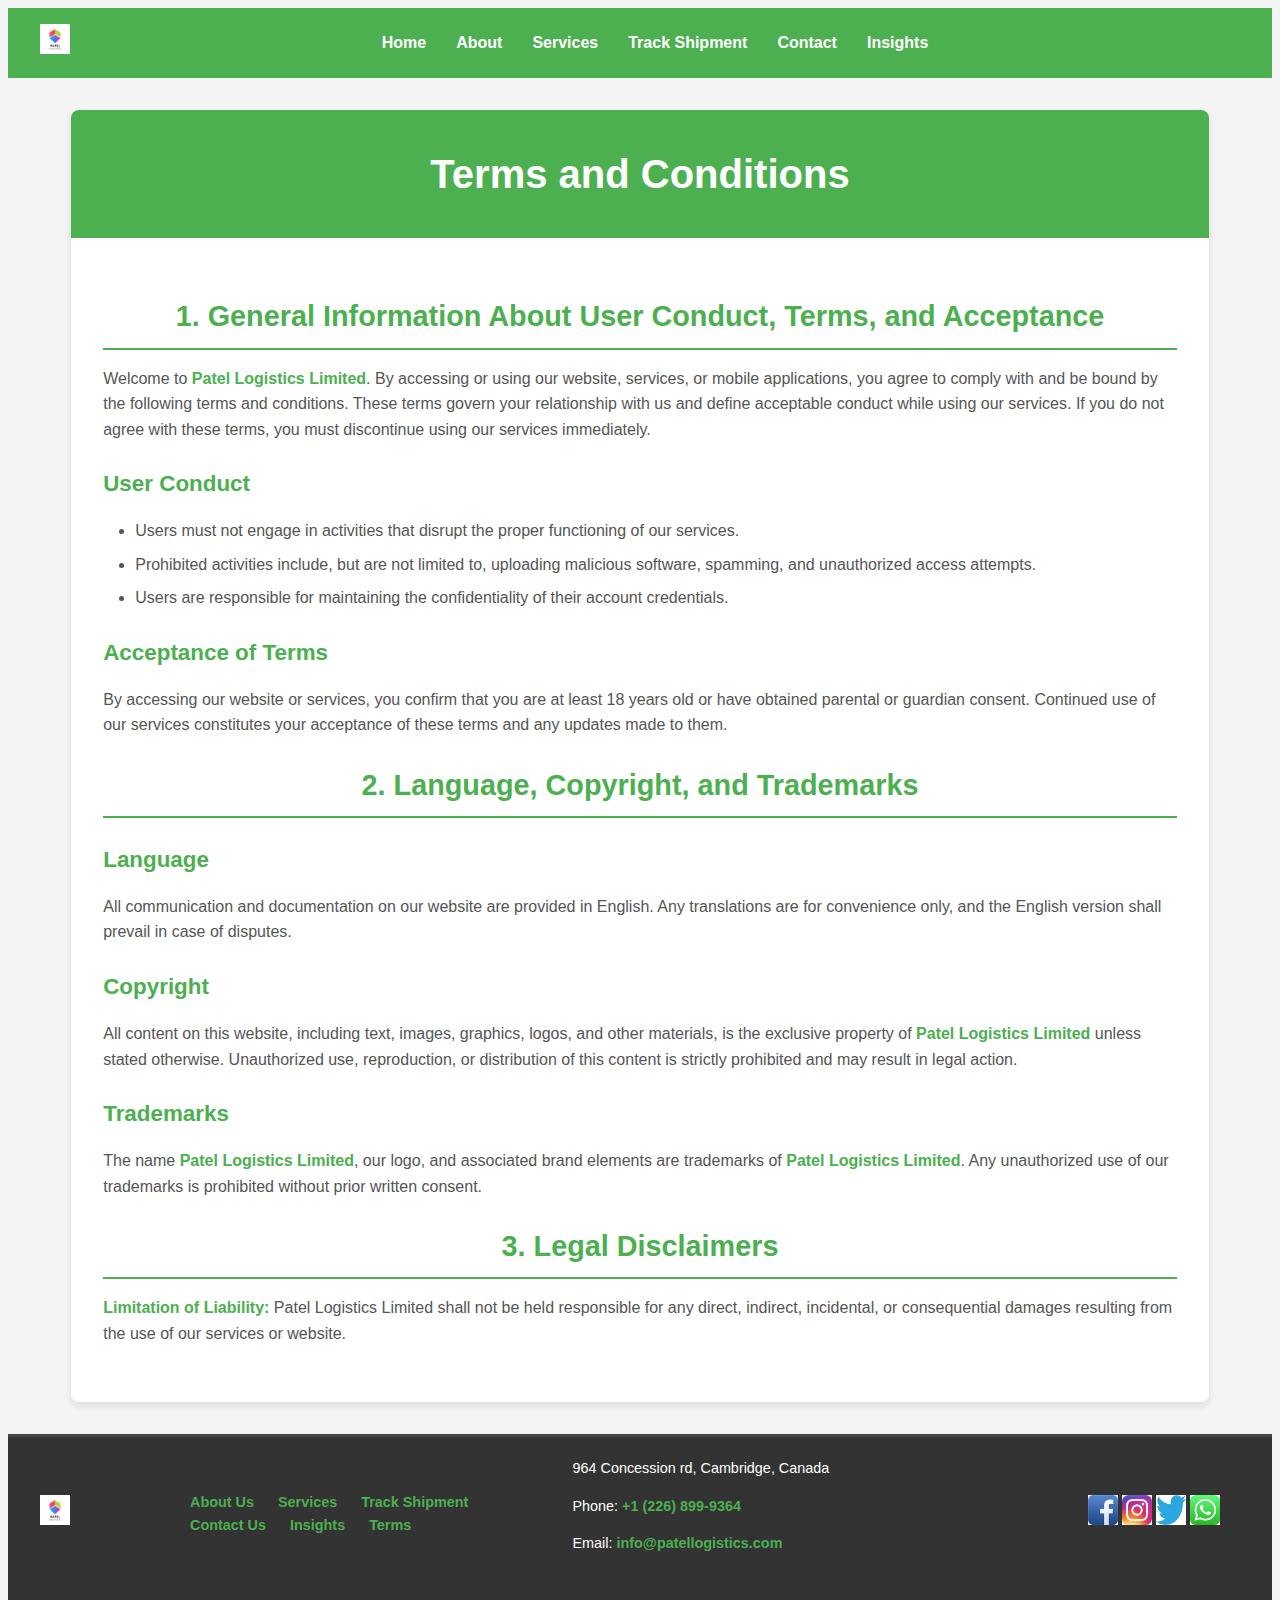
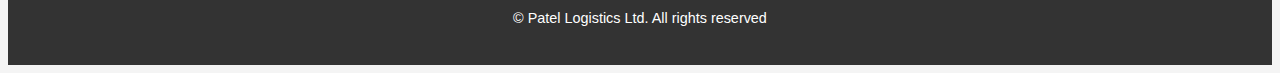
<file: terms-condition.html>
<!DOCTYPE html>
<html lang="en">

<head>
    <meta charset="UTF-8">
    <meta name="viewport" content="width=device-width, initial-scale=1.0">
    <title>Terms & Conditions | Patel Logistics Limited</title>
    <link rel="stylesheet" href="css/style.css">
</head>

<body>
    <header>
        <div class="header-container">

        <div class="logo">
            <a href="index.html"> <img src="images/logo.png" height="30px" width="30px" alt="Company Logo" /></a>        </div>
        <nav class="nav-links">
            <a href="index.html">Home</a>
            <a href="about-us.html">About</a>
            <a href="services.html">Services</a>
            <a href="track-shipment.html">Track Shipment</a>
            <a href="contact-us.html">Contact</a>
            <a href="insights.html">Insights</a>
        </nav>
        </div>
    </header>
<body>
    <div class="terms-page">
        <header class="terms-header">
            <h1>Terms and Conditions</h1>
        </header>
        <main class="terms-content">
            <section>
                <h2>1. General Information About User Conduct, Terms, and Acceptance</h2>
                <p>
                    Welcome to <strong><a href="index.html">Patel Logistics Limited</a></strong>. By accessing or using our website, services, or mobile applications, you agree to comply with and be bound by the following terms and conditions. These terms govern your relationship with us and define acceptable conduct while using our services. If you do not agree with these terms, you must discontinue using our services immediately.
                </p>
                <h3>User Conduct</h3>
                <ul>
                    <li>Users must not engage in activities that disrupt the proper functioning of our services.</li>
                    <li>Prohibited activities include, but are not limited to, uploading malicious software, spamming, and unauthorized access attempts.</li>
                    <li>Users are responsible for maintaining the confidentiality of their account credentials.</li>
                </ul>
                <h3>Acceptance of Terms</h3>
                <p>
                    By accessing our website or services, you confirm that you are at least 18 years old or have obtained parental or guardian consent. Continued use of our services constitutes your acceptance of these terms and any updates made to them.
                </p>
            </section>
            <section>
                <h2>2. Language, Copyright, and Trademarks</h2>
                <h3>Language</h3>
                <p>
                    All communication and documentation on our website are provided in English. Any translations are for convenience only, and the English version shall prevail in case of disputes.
                </p>
                <h3>Copyright</h3>
                <p>
                    All content on this website, including text, images, graphics, logos, and other materials, is the exclusive property of <strong><a href="index.html">Patel Logistics Limited</a></strong> unless stated otherwise. Unauthorized use, reproduction, or distribution of this content is strictly prohibited and may result in legal action.
                </p>
                <h3>Trademarks</h3>
                <p>
                    The name <strong><a href="index.html">Patel Logistics Limited</a></strong>, our logo, and associated brand elements are trademarks of <strong><a href="index.html">Patel Logistics Limited</a></strong>. Any unauthorized use of our trademarks is prohibited without prior written consent.
                </p>
            </section>
            <section>
                <h2>3. Legal Disclaimers</h2>
                <p>
                    <strong>Limitation of Liability:</strong> Patel Logistics Limited shall not be held responsible for any direct, indirect, incidental, or consequential damages resulting from the use of our services or website.
                </p>
            </section>
        </main>
    </div>
</body>
<footer>

    <div class="footer-container">
        <div class="footer-logo">
            <a href="index.html"> <img src="images/logo.png" height="30px" width="30px" alt="Company Logo" /></a>        </div>

        <div class="footer-links">
            <div class="footer-column">
            <a href="about-us.html">About Us</a>
            <a href="services.html">Services</a>
            <a href="track-shipment.html">Track Shipment</a>
        </div>
        <div class="footer-column">
            <a href="contact-us.html">Contact Us</a>
            <a href="insights.html">Insights</a>
            <a href="terms-condition.html">Terms</a>    
        </div>
    </div>
        <div class="footer-contact">     
            964 Concession rd, Cambridge, Canada
            <p>Phone: <a href="tel:+12268999364"> +1 (226) 899-9364</a></p>
            <p>Email: <a href="mailto:rgpatel5875@constogac.on.ca">info@patellogistics.com</a></p>
        </div>

        <div class="footer-icons">     
           <a href="https://www.facebook.com/"> <img src="images/fb.jpeg" height="30px" width="30px" alt="social icons" /></a>
           <a href="https://www.instagram.com/"> <img src="images/insta.jpeg" height="30px" width="30px" alt="social icons" /></a>
            <a href="https://www.twiter.com/"> <img src="images/twitter.jpeg" height="30px" width="30px" alt="social icons" /></a>
                <a href="https://www.whatsapp.com/"> <img src="images/whatsapp.jpeg" height="30px" width="30px" alt="social icons" /></a>

        </div>
    </div>
    <br>
    <p>&copy; Patel Logistics Ltd. All rights reserved</p>
</footer>
</body>

</html>
</html>
</file>
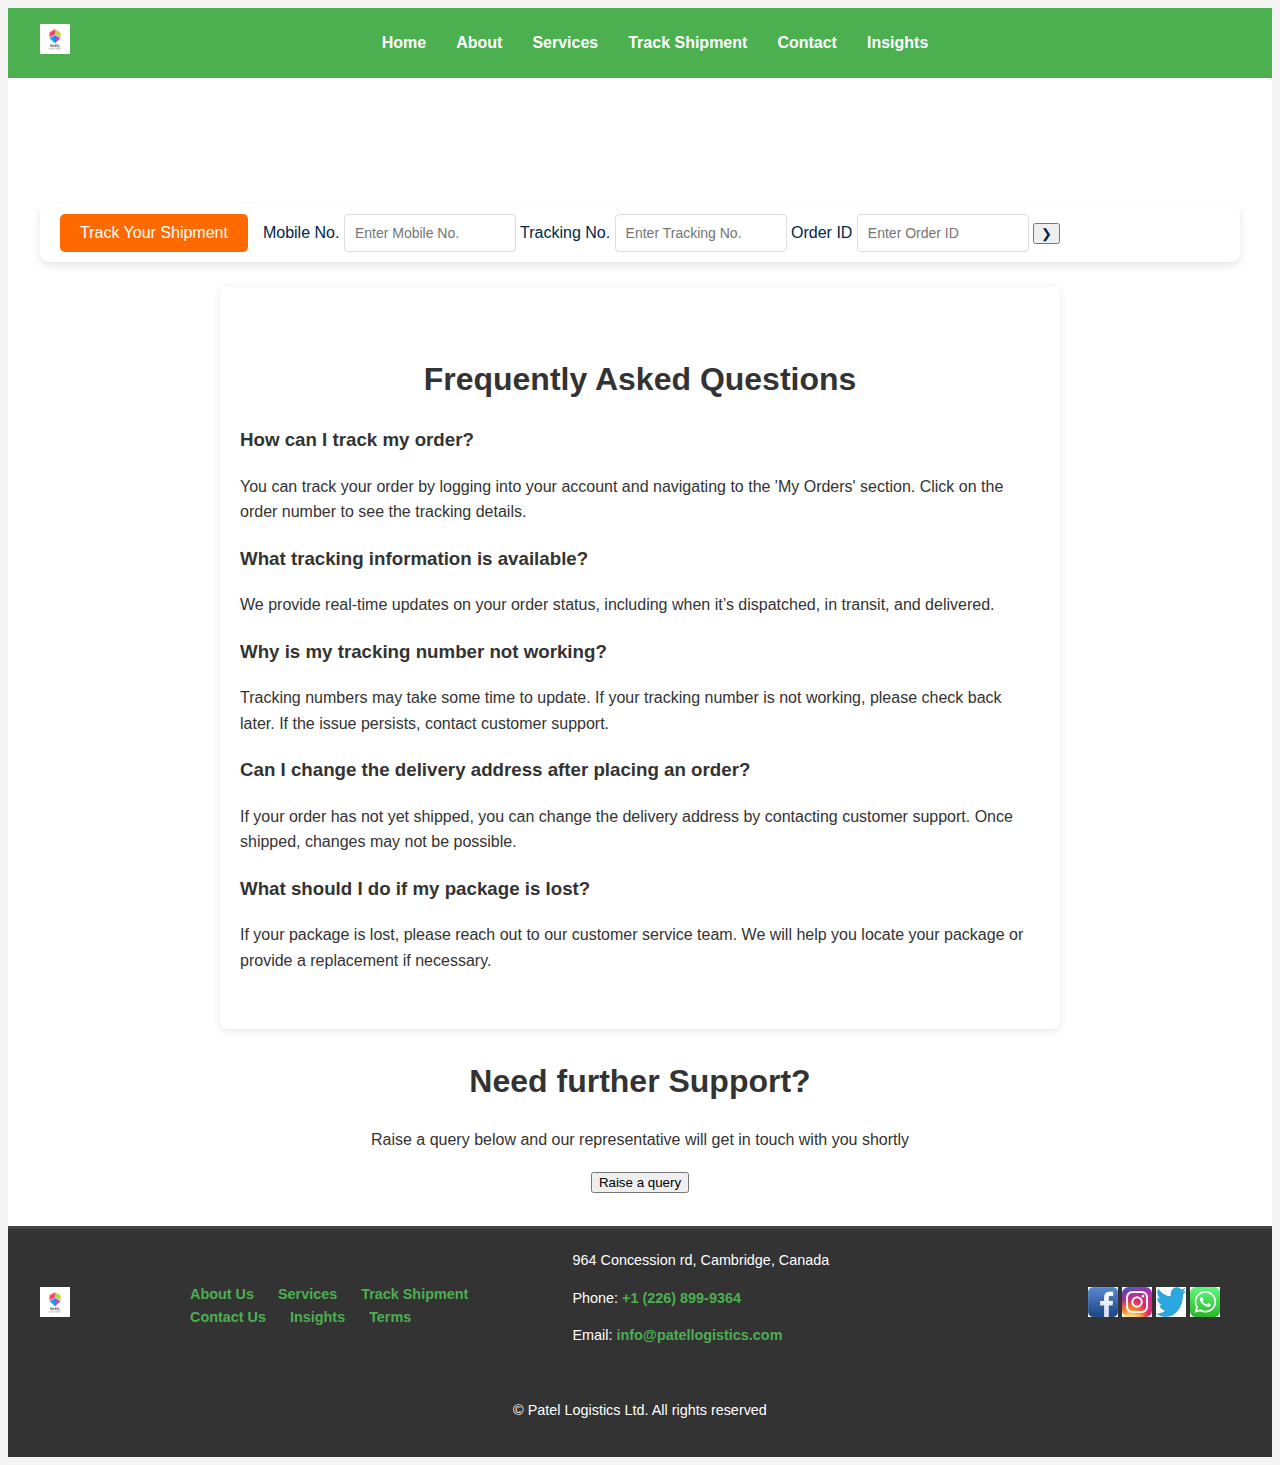
<file: track-shipment.html>
<!DOCTYPE html>
<html lang="en">

<head>
    <meta charset="UTF-8">
    <meta name="viewport" content="width=device-width, initial-scale=1.0">
    <title>Track Shipment | Patel Logistics Limited</title>
    <link rel="stylesheet" href="css/style.css">
</head>

<body>
    <header>
        <div class="header-container">

        <div class="logo">
            <a href="index.html"> <img src="images/logo.png" height="30px" width="30px" alt="Company Logo" /></a>        </div>
        <nav class="nav-links">
            <a href="index.html">Home</a>
            <a href="about-us.html">About</a>
            <a href="services.html">Services</a>
            <a href="track-shipment.html">Track Shipment</a>
            <a href="contact-us.html">Contact</a>
            <a href="insights.html">Insights</a>
        </nav>
        </div>
    </header>
    <main>

        <section class="banner-tracking hero background-image-tracking">
            <div class="hero-overlay">
                <h1 style="color:white">Track Shipment</h1>
            </div>
        </section>
    
            
            

            <div class="track-shipment-section" style="text-align: center;">
                <div class="track-container">
                    <div class="track-form">
                        <button class="track-btn">Track Your Shipment</button>
                        <form action="track-shipment.html" method="GET" >
                        <label style="margin-left:5px; color:#00264d" for="mobile-number">Mobile No.</label>
                        <input  name="mobile-number" type="text" id="mobile-number" placeholder="Enter Mobile No." required>
                        
                        <label style="color:#00264d" name="tracking-number" for="track-number">Tracking No.</label>
                        <input  type="text" id="tracking-number" placeholder="Enter Tracking No." required>
                        
                        <label style="color:#00264d" name="tracking-number" for="order-id">Order ID</label>
                        <input name="order-id" type="text" id="order-id" placeholder="Enter Order ID" required>
            
                        <button style="color:#00264d" type="submit" class="submit-btn">&#10095;</button>
                    </form> 
                    </div>
                </div>
            </div>
    
        <!-- FAQ Section -->
         <br>
        <section class="faq-section" >
            <h2 style="text-align:center">Frequently Asked Questions</h2>

            <div class="faq">
                <h3 class="faq-question">How can I track my order?</h3>
                <p class="faq-answer">You can track your order by logging into your account and navigating to the 'My Orders' section. Click on the order number to see the tracking details.</p>
            </div>
            <div class="faq">
                <h3 class="faq-question">What tracking information is available?</h3>
                <p class="faq-answer">We provide real-time updates on your order status, including when it’s dispatched, in transit, and delivered.</p>
            </div>
            <div class="faq">
                <h3 class="faq-question">Why is my tracking number not working?</h3>
                <p class="faq-answer">Tracking numbers may take some time to update. If your tracking number is not working, please check back later. If the issue persists, contact customer support.</p>
            </div>
            <div class="faq">
                <h3 class="faq-question">Can I change the delivery address after placing an order?</h3>
                <p class="faq-answer">If your order has not yet shipped, you can change the delivery address by contacting customer support. Once shipped, changes may not be possible.</p>
            </div>
            <div class="faq">
                <h3 class="faq-question">What should I do if my package is lost?</h3>
                <p class="faq-answer">If your package is lost, please reach out to our customer service team. We will help you locate your package or provide a replacement if necessary.</p>
            </div> 
            </section>    
            
            
            <div class="raise-query" style="text-align: center;">
                <h2>Need further Support?</h2>
                <p>Raise a query below and our representative will get in touch with you shortly</p>
                <button onclick="window.location.href='contact-us.html'" class="button">Raise a query</button>
            </div>
    </main>




    <footer>

        <div class="footer-container">
            <div class="footer-logo">
                <a href="index.html"> <img src="images/logo.png" height="30px" width="30px" alt="Company Logo" /></a>            </div>

            <div class="footer-links">
                <div class="footer-column">
                <a href="about-us.html">About Us</a>
                <a href="services.html">Services</a>
                <a href="track-shipment.html">Track Shipment</a>
            </div>
            <div class="footer-column">
                <a href="contact-us.html">Contact Us</a>
                <a href="insights.html">Insights</a>
                <a href="terms-condition.html">Terms</a>    
            </div>
        </div>
            <div class="footer-contact">     
                964 Concession rd, Cambridge, Canada
                <p>Phone: <a href="tel:+12268999364"> +1 (226) 899-9364</a></p>
                <p>Email: <a href="mailto:rgpatel5875@constogac.on.ca"> info@patellogistics.com</a></p>
            </div>

            <div class="footer-icons">     
               <a href="https://www.facebook.com/"> <img src="images/fb.jpeg" height="30px" width="30px" alt="social icons" /></a>
               <a href="https://www.instagram.com/"> <img src="images/insta.jpeg" height="30px" width="30px" alt="social icons" /></a>
                <a href="https://www.twiter.com/"> <img src="images/twitter.jpeg" height="30px" width="30px" alt="social icons" /></a>
                    <a href="https://www.whatsapp.com/"> <img src="images/whatsapp.jpeg" height="30px" width="30px" alt="social icons" /></a>

            </div>
        </div>
        <br>
        <p>&copy; Patel Logistics Ltd. All rights reserved</p>
    </footer>
</body>

</html>
</file>
<file: css/style.css>
/* General Styles */
body {
  font-family: Arial, sans-serif;
  color: #333;
  line-height: 1.6;
  background-color: #f4f4f4;
  display: flex;
  flex-direction: column;
  min-height: 100vh;
}

/* Header */
header {
  background-color: #4CAF50;
  color: white;
  padding: 1em;
  text-align: center;
}

.header-container {
  display: flex;
  align-items: center;
  max-width: 1200px;
  margin: 0 auto;
}

.nav-links {
  display: flex;
  gap: 30px;
  margin: auto;
}

.nav-links a {
  color: #fff;
  text-decoration: none;
  font-size: 1em;
  transition: color 0.3s ease;
}

.nav-links a:hover {
  color: #ddd;
}

/* Main Content */
main {
  flex: 1;
  padding: 2em;
  background-color: white;
}

/* Footer */
footer {
  background-color: #333;
  color: #fff;
  padding: 20px 0;
  text-align: center;
  font-size: 0.9em;
  border-top: 3px solid #444;
}

.footer-container {
  display: flex;
  align-items: center;
  max-width: 1200px;
  margin: 0 auto;
}

.footer-contact {
  text-align: left;
  flex: 1 1 20px;
}

.footer-links {
  flex: 0.5 1 220px;
  text-align: left;
  margin-left: 100px;
}

.footer-icons {
  flex: 0.5 1 80px;
  text-align: right;
  margin-right: 20px;
}

.footer-links a {
  margin-left: 20px;
}

/* Banner */
.banner {
  background: url('../images/logistics5.jpg') no-repeat center center/cover;
  color: #fff;
  text-align: center;
  padding: 80px 20px;
}

.banner h1 {
  font-size: 2.5em;
  margin-bottom: 10px;
}

.banner p {
  font-size: 1.2em;
  margin-bottom: 20px;
}

.track-btn {
  background-color: #ff6a00;
  color: #fff;
  border: none;
  padding: 10px 20px;
  font-size: 1em;
  cursor: pointer;
  border-radius: 5px;
}

.track-btn:hover {
  background-color: #ff5200;
}

/* Services */
.services-section {
  padding: 50px 20px;
  text-align: center;
  background-color: #d86f6f;
}

.service-cards {
  display: flex;
  flex-wrap: wrap;
  gap: 20px;
  justify-content: center;
}

.service-card {
  background-color: #fff;
  padding: 20px;
  border-radius: 8px;
  box-shadow: 0 4px 8px rgba(0, 0, 0, 0.1);
  width: 250px;
  text-align: center;
}

/* About Section */
.about {
  padding: 50px 20px;
  text-align: center;
}

.about img {
  max-width: 100%;
  margin-top: 20px;
  border-radius: 8px;
}


.img_about_home {
  width: 300%;
  margin-top: 20px;
  border-radius: 8px;
}
/* Testimonials */
.testimonials {
  padding: 50px 20px;
  background-color: #f4f4f4;
  text-align: center;
}

.testimonial-cards {
  display: flex;
  flex-wrap: wrap;
  gap: 20px;
  justify-content: center;
}

/* Track Form */
.track-container {
  display: flex;
  align-items: center;
  background: rgba(255, 255, 255, 0.9);
  border-radius: 10px;
  padding: 10px 20px;
  box-shadow: 0px 4px 10px rgba(0, 0, 0, 0.1);
}

.track-form {
  display: flex;
  align-items: center;
  gap: 10px;
}

.track-form input {
  padding: 10px;
  font-size: 14px;
  border: 1px solid #ddd;
  border-radius: 4px;
  width: 150px;
}

/* FAQ Section */
.faq-section {
  padding: 40px 20px;
  background-color: #fff;
  max-width: 800px;
  margin: 0 auto;
  border-radius: 8px;
  box-shadow: 0 2px 10px rgba(0, 0, 0, 0.1);
}

/* Contact Form */
.contact-form {
  display: flex;
  flex-direction: column;
  max-width: 400px;
  margin: 20px auto;
  padding: 20px;
  background-color: #f9f9f9;
  border-radius: 8px;
  box-shadow: 0 2px 10px rgba(0, 0, 0, 0.1);
}

.contact-form input,
.contact-form textarea {
  margin-bottom: 15px;
  padding: 10px;
  border: 1px solid #ddd;
  border-radius: 5px;
  font-size: 16px;
}

/* Responsive Styles */
@media (max-width: 1024px) {
  .header-container, .footer-container {
    flex-direction: column;
    align-items: center;
    text-align: center;
  }

  .nav-links {
    flex-wrap: wrap;
    gap: 10px;
  }

  .service-card, .testimonial-card {
    width: 90%;
  }
}

@media (max-width: 768px) {
  header {
    font-size: 0.9em;
    padding: 0.5em;
  }

  .banner h1 {
    font-size: 1.8em;
  }

  .services h2, .faq-section h2 {
    font-size: 1.5em;
  }

  .track-container, .contact-form {
    width: 95%;
    margin: 0 auto;
  }

  footer {
    font-size: 0.8em;
  }
}

@media (max-width: 480px) {
  .nav-links {
    flex-direction: column;
    gap: 5px;
  }

  .banner p, .services h2, .about {
    font-size: 0.9em;
  }

  .footer-logo img {
    max-width: 100px;
  }

  .track-container, .faq-section, .contact-form {
    padding: 10px;
  }

  .raise-query {
    font-size: 0.8em;
  }
}
.banner h1 {
  font-size: 2.5em;
  margin-bottom: 20px;
}

.banner p {
  font-size: 1.2em;
  margin-bottom: 20px;
}

/* About Section */

.leadership {
  display: flex;
  justify-content: space-around;
  flex-wrap: wrap;
  padding: 50px 20px;
  text-align: center;
  background-color: #f4f4f4;
}

.leader {
  width: 250px; /* Fixed width for each leader block */
  margin: 20px;
  background-color: #fff;
  padding: 20px;
  border-radius: 8px;
  box-shadow: 0 4px 8px rgba(0, 0, 0, 0.1);
}

.leader-img {
  width: 150px; /* Set the width of the image */
  height: 150px; /* Set the height of the image */
  border-radius: 50%; /* Makes the image round */
  object-fit: cover; /* Ensures the image fits inside the circle without distortion */
  margin-bottom: 15px;
}

.leader h3 {
  font-size: 1.2em;
  color: #333;
  margin-bottom: 10px;
}

.leader p {
  font-size: 1em;
  color: #666;
}

.team-member {
  text-align: center;
  width: 30%;
}

.team-photo {
  border-radius: 50%;
  width: 150px;
  height: 150px;
  object-fit: cover;
}

/* Container for the event images */
.events-container {
  display: grid;
  grid-template-columns: repeat(3, 1fr); /* 3 columns */
  grid-template-rows: repeat(2, auto); /* 2 rows */
  gap: 15px; /* Adjust gap between images */
  padding: 20px;
}

/* Styling for each event container */
.event {
  position: relative;
  overflow: hidden;
  border-radius: 10px;
}

/* Style for the images inside each event container */
.event-img {
  width: 100%;
  height: 100%;
  object-fit: cover;
  border-radius: 10px;
  transition: transform 0.3s ease, opacity 0.3s ease;
}

/* Hover effect on images */
.event-img:hover {
  transform: scale(1.05);
  opacity: 0.9;
}

/* Optional: Add some shadow to make the images pop */
.event-img {
  box-shadow: 0 4px 6px rgba(0, 0, 0, 0.2);
}

/* Make images smaller with consistent size */
.events-container .event {
  height: 200px; /* Fixed height for images */
}

/* Responsive Design */
@media (max-width: 768px) {
  .events-container {
      grid-template-columns: repeat(2, 1fr); /* 2 columns for tablets */
  }
}

@media (max-width: 480px) {
  .events-container {
      grid-template-columns: 1fr; /* 1 column for mobile */
  }
}

.story {
  background-color: #f4f4f9;
  border-radius: 10px;
  box-shadow: 0 4px 6px rgba(0, 0, 0, 0.1);
  padding: 30px;
  margin-bottom: 40px;
  text-align: center;
}

.story h2 {
  font-size: 2.5rem;
  color: #333;
  margin-bottom: 20px;
  font-family: 'Arial', sans-serif;
}

h2{
  font-size: 2.0rem;
  color: #333;
  margin-bottom: 20px;
  font-family: 'Arial', sans-serif;
  text-align: center;
}
.story p {
  font-size: 1.1rem;
  color: #555;
  line-height: 1.8;
  max-width: 800px;
  margin: 0 auto;
  font-family: 'Georgia', serif;
}

.mission-vision {
  background-color: #f4f4f9;
  display: flex;
  justify-content: space-between;
  margin-bottom: 40px;
}

.mission, .vision {
  width: 48%;
}

.mission h2, .vision h2 {
  font-size: 1.75rem;
  margin-bottom: 15px;
}

.mission p, .vision p {
  font-size: 1rem;
  line-height: 1.6;
}

@media (max-width: 768px) {
  .mission-vision {
      flex-direction: column;
  }

  .mission, .vision {
      width: 100%;
  }


}

.core-values {
  padding: 40px 20px;
  background-color: #f8f8f8;
  text-align: center;
}

.core-values h2 {
  font-size: 32px;
  color: #333;
  margin-bottom: 30px;
  font-weight: bold;
}

.core-value {
  background-color: #ffffff;
  border: 1px solid #e0e0e0;
  border-radius: 10px;
  padding: 20px;
  margin-bottom: 30px;
  transition: transform 0.3s ease, box-shadow 0.3s ease;
}

.core-value h3 {
  font-size: 22px;
  color: #0073e6;  /* Match the theme color */
  margin-bottom: 10px;
  font-weight: bold;
}

.core-value:hover {
  transform: translateY(-5px);
  box-shadow: 0 8px 16px rgba(0, 0, 0, 0.1);
}

/* Layout adjustments for responsiveness */
@media (min-width: 768px) {
  .core-values {
      display: grid;
      grid-template-columns: repeat(3, 1fr);
      gap: 30px;
  }
}

@media (max-width: 767px) {
  .core-values {
      display: grid;
      grid-template-columns: repeat(2, 1fr);
      gap: 20px;
  }
}

@media (max-width: 480px) {
  .core-values {
      display: block;
  }

  .core-value {
      margin-bottom: 20px;
  }
}


.service-box {
  width: 30%;
  text-align: center;
  background-color: #f9f9f9;
  padding: 20px;
  border: 1px solid #ddd;
  border-radius: 8px;
}

.service-img {
  width: 100%;
  height: 250px;
  object-fit:cover;
  margin-bottom: 15px;
  border-radius: 8px;
}

.service-box h3 {
  font-size: 20px;
  color: #333;
  margin-bottom: 10px;
}

.service-box p {
  font-size: 14px;
  color: #666;
  margin-bottom: 15px;
}

.service-link {
  font-size: 16px;
  color: #007BFF;
  text-decoration: none;
  font-weight: bold;
}

.service-link:hover {
  text-decoration: underline;
}

/* Benefits Section */
.service-benefits {
  background-color: #f4f4f4;
  padding: 40px 20px;
  text-align: center;
  margin-bottom: 40px;
}

.service-benefits h2 {
  font-size: 28px;
  margin-bottom: 20px;
}

.service-benefits ul {
  list-style-type: none;
  padding: 0;
  font-size: 16px;
  color: #555;
}

.service-benefits li {
  margin-bottom: 10px;
}

/* Regions Section */
.service-regions {
  text-align: center;
  margin-bottom: 40px;
}

.service-regions h2 {
  font-size: 28px;
  margin-bottom: 20px;
}

.service-regions p {
  font-size: 16px;
  color: #555;
}

/* Services Section */
.services {
  display: flex;
  justify-content: space-between;
  gap: 20px;
  margin-bottom: 40px;
}

.services-intro {
  text-align: center;
  margin-bottom: 40px;
}

.services-intro h2 {
  font-size: 28px;
  margin-bottom: 20px;
}

.services-intro p {
  font-size: 16px;
  color: #555;
}

/* Key Benefits Section */
.key-benefits {
  background-color: #f9f9f9; /* Light background to create contrast */
  padding: 60px 20px;
  text-align: center;
}

.key-benefits h2 {
  font-size: 2.5rem;
  color: #333;
  margin-bottom: 40px;
  font-weight: 600;
  letter-spacing: 1px;
}

.benefits-container {
  display: grid;
  grid-template-columns: repeat(3, 1fr); /* 3 columns for the grid */
  gap: 30px;
  max-width: 1200px;
  margin: 0 auto;
}

.benefit-box {
  background-color: #fff;
  padding: 40px;
  border-radius: 15px;
  box-shadow: 0 6px 20px rgba(0, 0, 0, 0.1);
  text-align: center;
  transition: transform 0.3s ease, box-shadow 0.3s ease, background-color 0.3s ease;
}

.benefit-box:hover {
  transform: translateY(-10px); /* Slight lift on hover */
  box-shadow: 0 10px 25px rgba(0, 0, 0, 0.15); /* More pronounced shadow */
  /* color: white; */
}



.benefit-icon {
  width: 80px; /* Slightly larger icons for better visibility */
  height: 80px;
  margin-bottom: 20px;
  object-fit: contain;
  transition: transform 0.3s ease;
}

.benefit-box:hover .benefit-icon {
  transform: scale(1.2); /* Enlarge icon on hover */
}

.benefit-box h3 {
  font-size: 1.6rem;
  color: #333;
  margin-bottom: 15px;
  font-weight: 500;
}

.benefit-box p {
  font-size: 1.1rem;
  color: #555;
  line-height: 1.6;
}

/* Responsive design for smaller screens */
@media (max-width: 768px) {
  .benefits-container {
      grid-template-columns: repeat(2, 1fr); /* 2 columns on medium screens */
  }
}

@media (max-width: 480px) {
  .benefits-container {
      grid-template-columns: 1fr; /* 1 column for small screens */
  }
}

/* Container for the regions and countries */
.regions-countries {
  padding: 40px;
  background-color: #f9f9f9;
  text-align: center;
}

.regions-countries h2 {
  font-size: 2rem;
  margin-bottom: 20px;
  color: #333;
}

/* Grid layout for region blocks */
.region-blocks {
  display: grid;
  grid-template-columns: repeat(4, 1fr); /* 4 blocks per row */
  gap: 20px;
  margin-top: 20px;
  justify-content: center;
  align-items: center;
}

/* Individual block style */
.region-box {
  background-color: #fff;
  border-radius: 8px;
  box-shadow: 0 4px 8px rgba(0, 0, 0, 0.1);
  padding: 20px;
  text-align: center;
  transition: transform 0.3s ease, box-shadow 0.3s ease;
}

.region-box:hover {
  transform: translateY(-5px);
  box-shadow: 0 6px 15px rgba(0, 0, 0, 0.2);
}

/* Title inside the block */
.region-box h3 {
  font-size: 1.5rem;
  color: #444;
}

/* Responsive Design */
@media screen and (max-width: 1024px) {
  .region-blocks {
      grid-template-columns: repeat(3, 1fr); /* 3 blocks per row */
  }
}

@media screen and (max-width: 768px) {
  .region-blocks {
      grid-template-columns: repeat(2, 1fr); /* 2 blocks per row */
  }
}

@media screen and (max-width: 480px) {
  .region-blocks {
      grid-template-columns: 1fr; /* 1 block per row */
  }
}

.about-image {
  width: 100%;
  height: auto;
  overflow: hidden;
}

.about-image img {
  width: 100%;
  height: auto;
  object-fit: cover;
  display: block;
}

.image-text {
  position: absolute;
  top: 50%;
  left: 50%;
  transform: translate(-50%, -50%);
  color: white;
  text-align: center;
  padding: 20px;
  
}

.image-text h1 {
  font-size: 2rem;
  margin: 0;
}

.image-text p {
  font-size: 1rem;
  margin-top: 10px;
}


.terms-page {
  width: 90%;
  max-width: 1200px;
  margin: 2rem auto;
  background: #ffffff;
  box-shadow: 0 4px 8px rgba(0, 0, 0, 0.1);
  border-radius: 8px;
  overflow: hidden;
}

/* Header Section */
.terms-header {
  background-color: #4CAF50;
  color: #ffffff;
  text-align: center;
  padding: 2rem 1rem;
}

.terms-header h1 {
  font-size: 2.5rem;
  margin: 0;
  font-weight: 700;
}

/* Content Section */
.terms-content {
  padding: 2rem;
}

.terms-content h2 {
  font-size: 1.8rem;
  color: #4CAF50;
  margin-bottom: 1rem;
  border-bottom: 2px solid#4CAF50;
  padding-bottom: 0.5rem;
}

.terms-content h3 {
  font-size: 1.4rem;
  color: #4CAF50;
  margin-top: 1.5rem;
  margin-bottom: 0.5rem;
}

.terms-content p {
  font-size: 1rem;
  color: #555;
  margin-bottom: 1.5rem;
}

.terms-content ul {
  margin: 1rem 0;
  padding-left: 2rem;
  list-style-type: disc;
}

.terms-content ul li {
  font-size: 1rem;
  margin-bottom: 0.5rem;
  color: #555;
}

/* Highlights */
strong {
  color: #4CAF50;
  font-weight: bold;
}

/* Links (if any) */
a {
  color: #4CAF50;
  text-decoration: none;
  font-weight: 600;
}

a:hover {
  text-decoration: underline;
}

/* Responsive Design */
@media screen and (max-width: 768px) {
  .terms-content {
      padding: 1.5rem;
  }

  .terms-header h1 {
      font-size: 2rem;
  }

  .terms-content h2 {
      font-size: 1.5rem;
  }

  .terms-content h3 {
      font-size: 1.2rem;
  }

  .terms-content p, .terms-content ul li {
      font-size: 0.9rem;
  }
}


.insights-page {
  width: 90%;
  max-width: 1200px;
  margin: 2rem auto;
  background: #ffffff;
  box-shadow: 0 4px 8px rgba(0, 0, 0, 0.1);
  border-radius: 8px;
  overflow: hidden;
}

/* Header Section */
.insights-header {
  background-color: #4CAF50;
  color: #ffffff;
  text-align: center;
  padding: 2rem 1rem;
  border-bottom: 5px solid #005f8d;
}

.insights-header h1 {
  font-size: 2.5rem;
  margin: 0;
  font-weight: 700;
}

.insights-header p {
  font-size: 1.2rem;
  margin-top: 0.5rem;
  font-weight: 300;
}

/* Content Section */
.insights-content {
  display: flex;
  flex-wrap: wrap;
  gap: 2rem;
  padding: 2rem;
  justify-content: center;
}

/* Insight Cards */
.insight-card {
  background: #f4f4f4;
  border: 1px solid #e0e0e0;
  border-radius: 8px;
  box-shadow: 0 2px 4px rgba(0, 0, 0, 0.1);
  overflow: hidden;
  max-width: 350px;
  text-align: center;
  transition: transform 0.3s ease, box-shadow 0.3s ease;
}

.insight-card img {
  width: 100%;
  height: 200px;
  object-fit: cover;
}

.insight-card h2 {
  font-size: 1.5rem;
  color: #005f8d;
  margin: 1rem 0;
  padding: 0 1rem;
}

.insight-card p {
  font-size: 1rem;
  color: #555;
  padding: 0 1rem;
  margin-bottom: 1.5rem;
}

.insight-card a {
  display: inline-block;
  background: #4CAF50;
  color: #ffffff;
  padding: 0.8rem 1.5rem;
  border-radius: 5px;
  font-weight: 600;
  margin-bottom: 1rem;
  text-decoration: none;
  transition: background 0.3s ease;
}

.insight-card a:hover {
  background: #005f8d;
}

.insight-card:hover {
  transform: translateY(-5px);
  box-shadow: 0 4px 8px rgba(0, 0, 0, 0.2);
}

/* Responsive Design */
@media screen and (max-width: 768px) {
  .insights-content {
      flex-direction: column;
      align-items: center;
  }

  .insight-card {
      max-width: 90%;
  }
}
</file>
